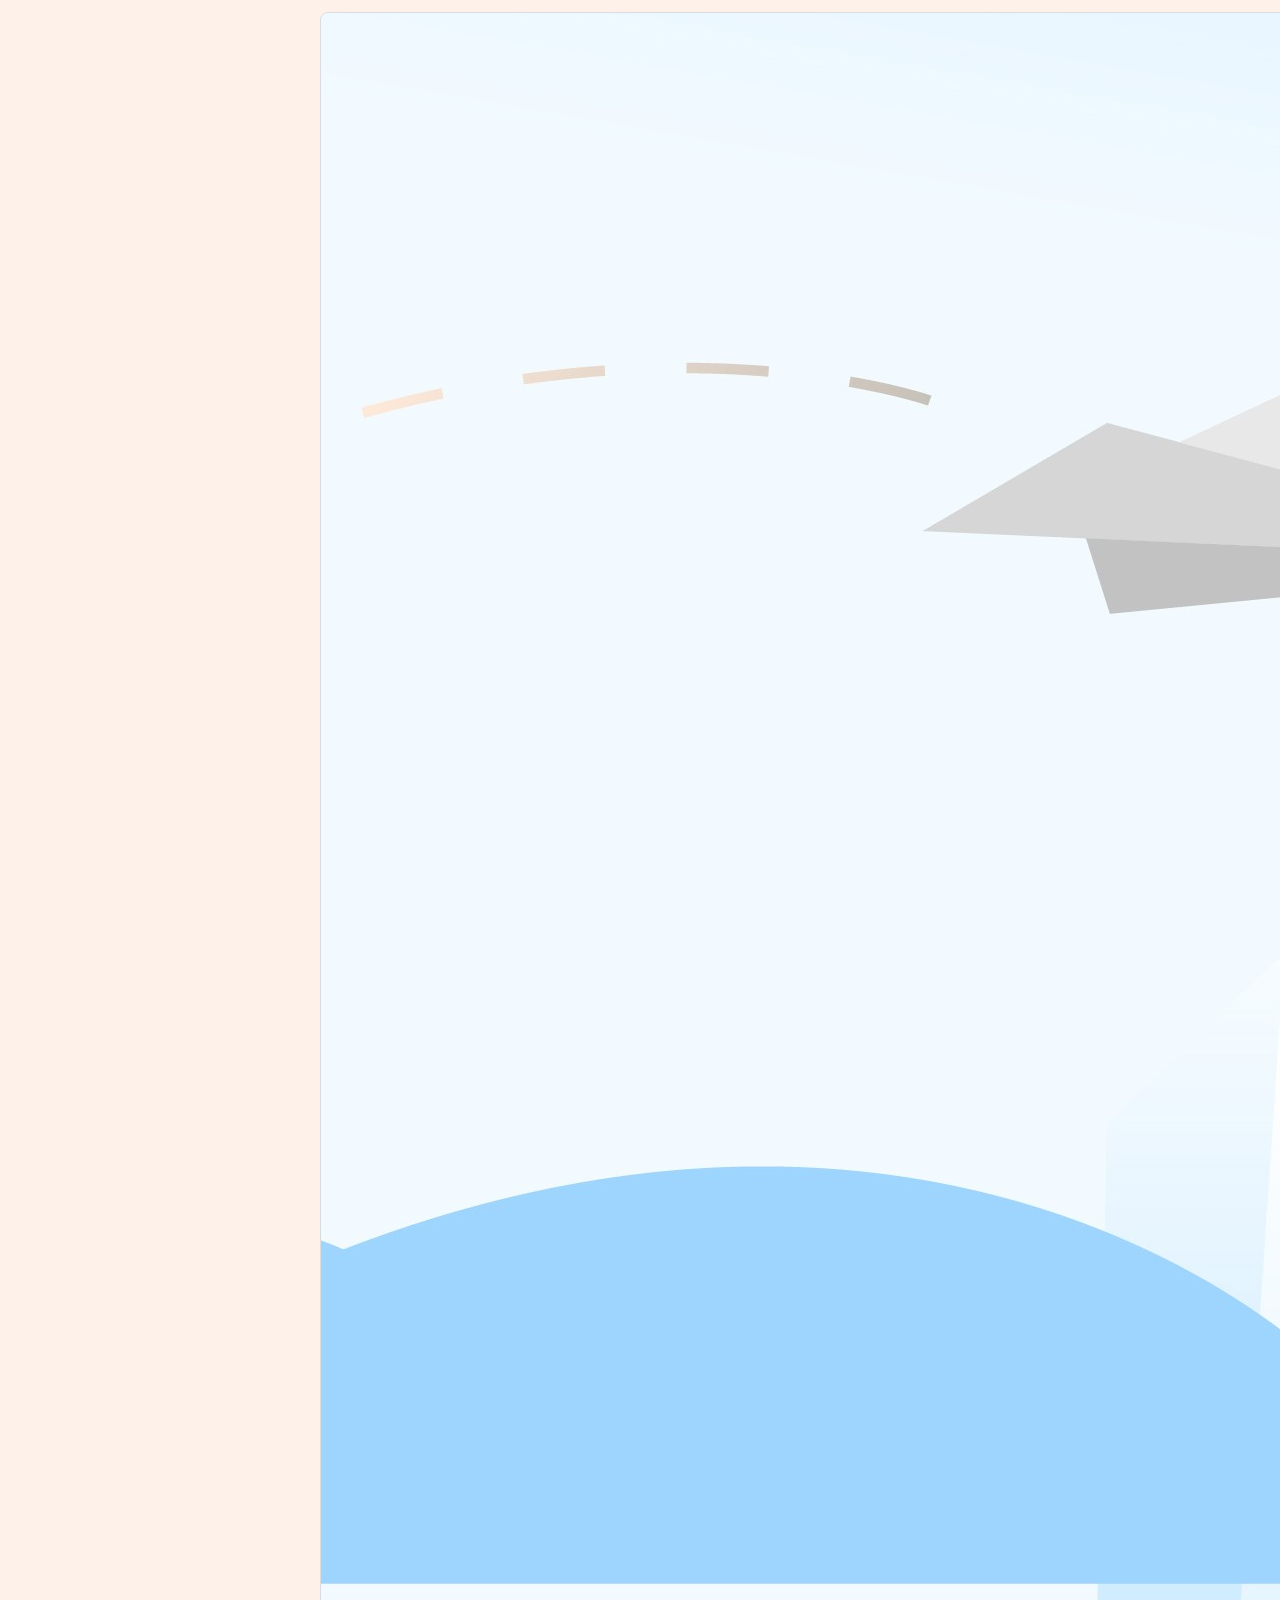
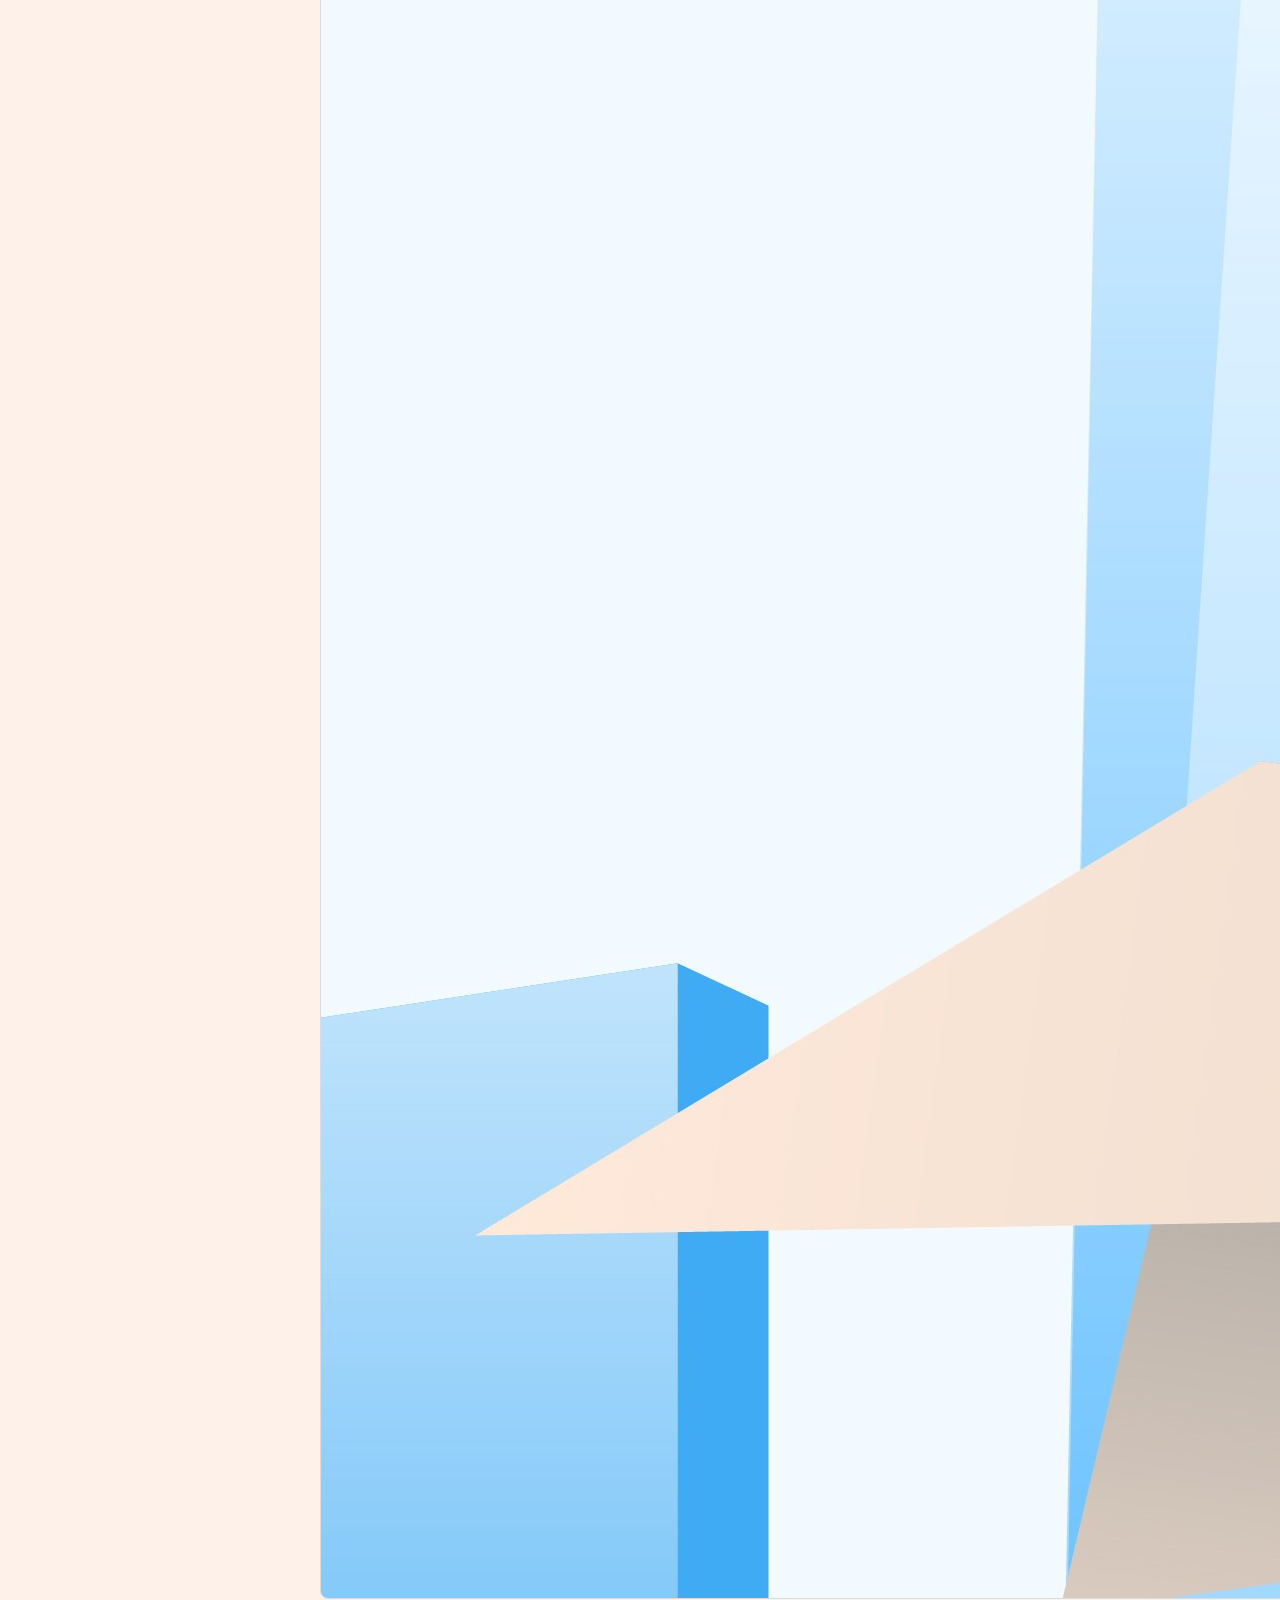
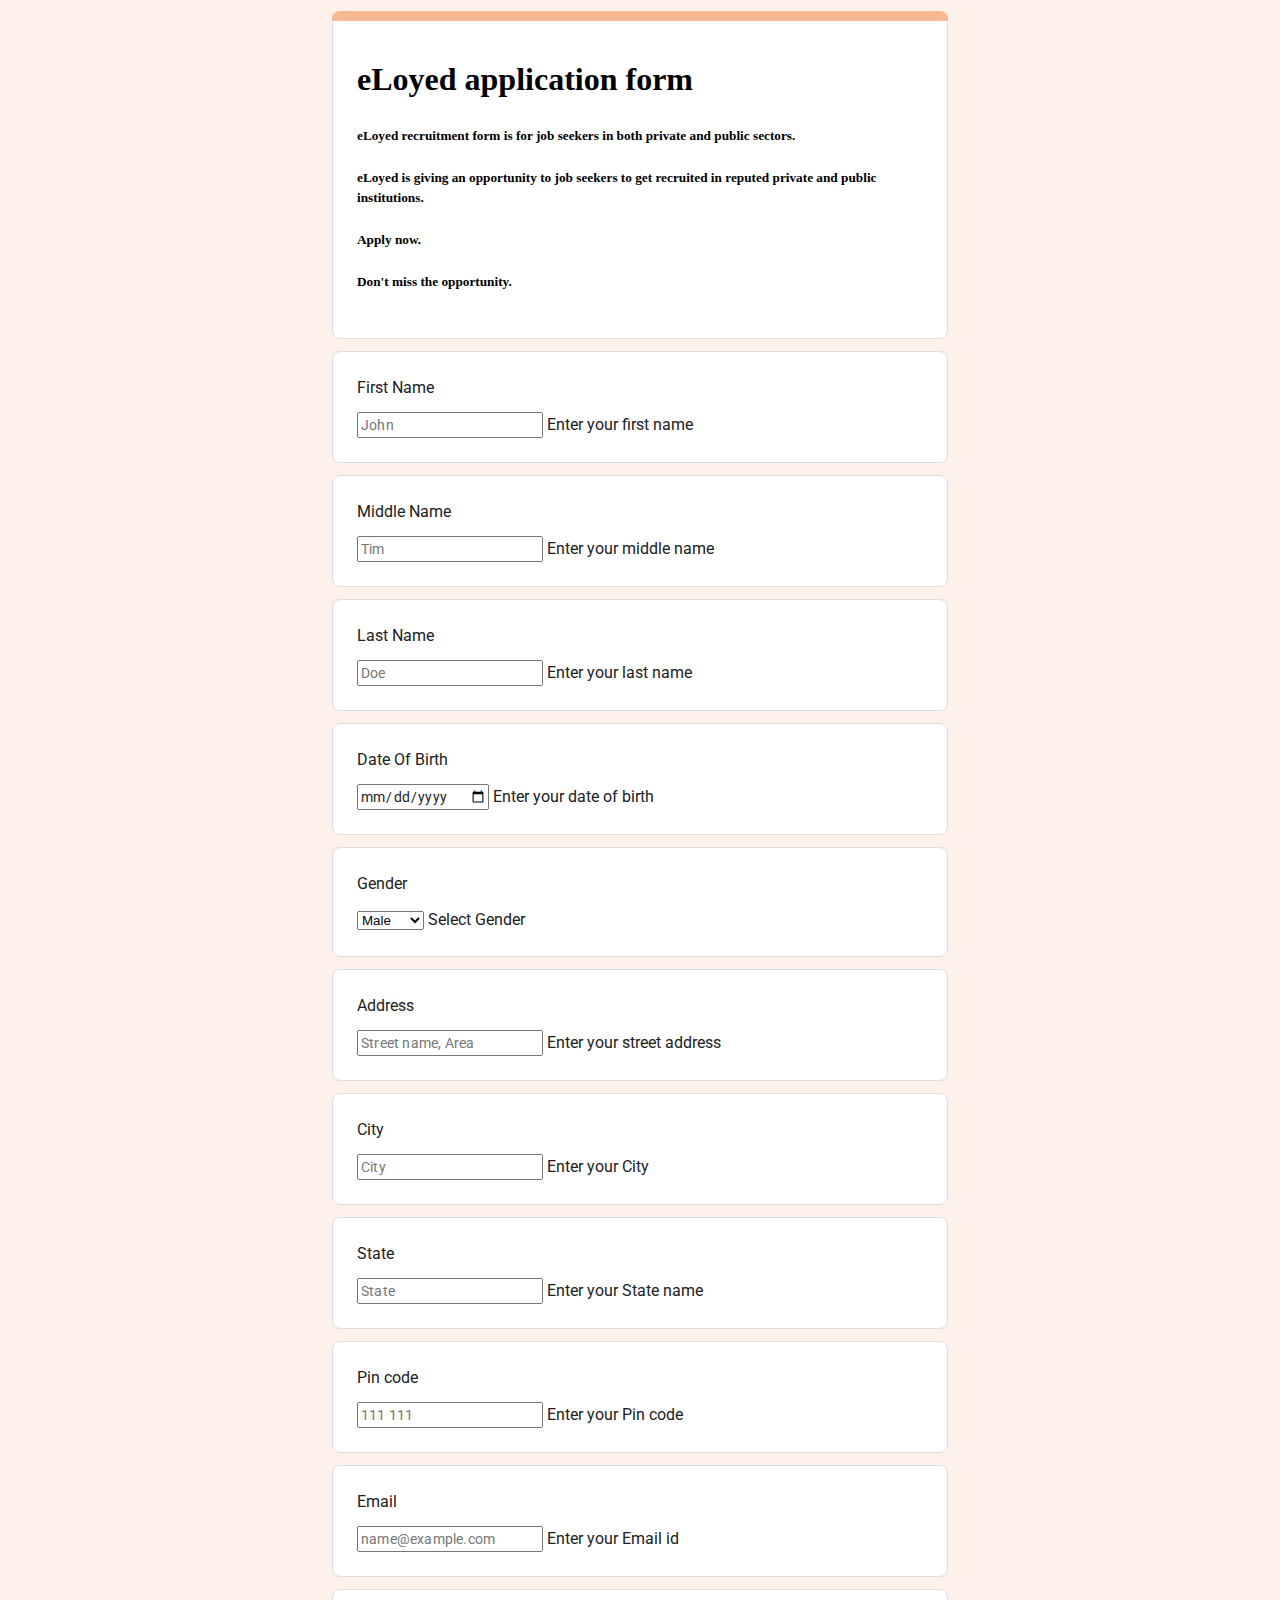
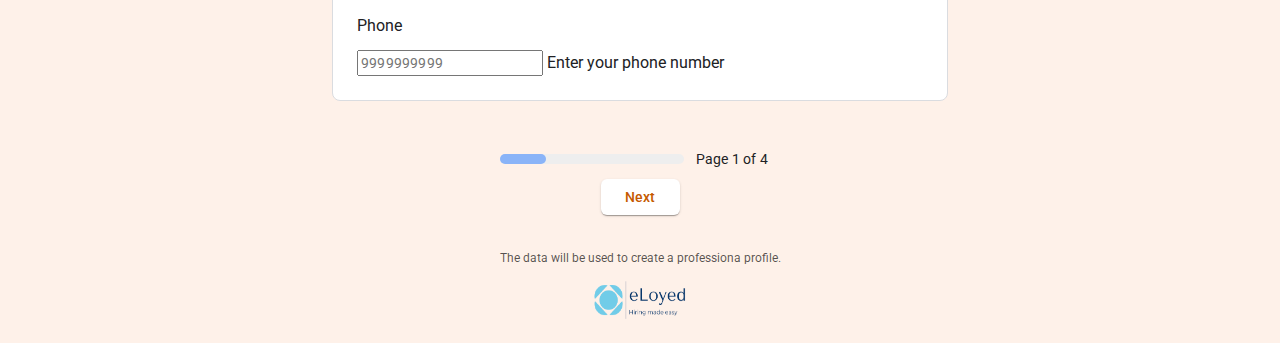
<file: index.html>
<html>

    <head>

        <meta name="viewport" content="width=device-width, initial-scale=1">

        <title>eLoyed- Recruitment form</title>

        
        <!--Bootstrap-->
        <link href="https://cdn.jsdelivr.net/npm/bootstrap@5.2.2/dist/css/bootstrap.min.css" rel="stylesheet" integrity="sha384-Zenh87qX5JnK2Jl0vWa8Ck2rdkQ2Bzep5IDxbcnCeuOxjzrPF/et3URy9Bv1WTRi" crossorigin="anonymous">
        
        <!--google fonts-->
        <link rel="preconnect" href="https://fonts.googleapis.com">
        <link rel="preconnect" href="https://fonts.gstatic.com" crossorigin>
        <link href="https://fonts.googleapis.com/css2?family=Roboto:ital,wght@0,100;0,300;0,400;0,500;0,700;0,900;1,100;1,300;1,400;1,500;1,700;1,900&display=swap" rel="stylesheet">
        
        <!--stylesheet-->
        <link rel="stylesheet" href="css/stylesheet.css">
        
    </head>

    <body>

        <section>

            <div class="cover-container d-flex w-100% h-45% p-3 mx-auto flex-column" class="mb-auto">

                <img class="h_image" src="images/2344crop.jpg" alt="eLoyed.img">

            </div>

            <div class="p_details">
                                
                <div class="descript">
                    
                    <div class="divbar"></div>
                    
                    <H1>eLoyed application form</H1>

                    <h5>eLoyed recruitment form is for job seekers in both private and public sectors.</h5>
                    <h5>eLoyed is giving an opportunity to job seekers to get recruited in reputed private and public institutions.</h5>
                    <h5>Apply now.</h5>
                    <h5>Don't miss the opportunity.</h5>

                </div>

                <div class="q_container">

                    <label for="f_name">First Name</label>
                    <div class="form-floating">

                        <input type="text" class="form-control" id="f_name" placeholder="John">
                        <label for="f_name">Enter your first name</label>
                        

                    </div>

                </div>

                <div class="q_container">

                    <label for="m_name">Middle Name</label>
                    <div class="form-floating">

                        <input type="text" class="form-control" id="m_name" placeholder="Tim">
                        <label for="f_name">Enter your middle name</label>
                        

                    </div>

                </div>

                <div class="q_container">

                    <label for="l_name">Last Name</label>
                    <div class="form-floating">

                        <input type="text" class="form-control" id="l_name" placeholder="Doe">
                        <label for="f_name">Enter your last name</label>
                        

                    </div>

                </div>

                <div class="q_container">

                    <label for="f_name">Date Of Birth</label>
                    <div class="form-floating">

                        <input type="date" class="form-control" id="dob" placeholder="dd/mm/yyyy">
                        <label for="dob">Enter your date of birth</label>
                        

                    </div>

                </div>


                <div class="q_container">

                    <label for="gender">Gender</label>
                    <div class="form-floating">

                        <select class="form-select" id="gender">

                            <option value="">Male</option>
                            <option value="">Female</option>
                            <option value="">Other</option>

                        </select>

                        <label for="gender">Select Gender</label>

                    </div>

                </div>

                <div class="q_container">

                    <label for="add">Address</label>
                    <div class="form-floating">

                        <input type="text" class="form-control" id="add" placeholder="Street name, Area">
                        <label for="f_name">Enter your street address</label>
                        

                    </div>

                </div>

                <div class="q_container">

                    <label for="city">City</label>
                    <div class="form-floating">

                        <input type="text" class="form-control" id="City" placeholder="City">
                        <label for="city">Enter your City</label>
                        

                    </div>

                </div>

                <div class="q_container">

                    <label for="State">State</label>
                    <div class="form-floating">

                        <input type="text" class="form-control" id="State" placeholder="State">
                        <label for="State">Enter your State name</label>
                        

                    </div>

                </div>

                <div class="q_container">

                    <label for="p_code">Pin code</label>
                    <div class="form-floating">

                        <input type="text" class="form-control" id="p_code" placeholder="111 111">
                        <label for="p_code">Enter your Pin code</label>
                        

                    </div>

                </div>

                <div class="q_container">

                    <label for="e_mail">Email</label>
                    <div class="form-floating">

                        <input type="email" class="form-control" id="e_mail" placeholder="name@example.com">
                        <label for="f_name">Enter your Email id</label>
                        

                    </div>

                </div>

                <div class="q_container">

                    <label for="phone">Phone</label>
                    <div class="form-floating">

                        <input type="tel" class="form-control" id="phone" placeholder="9999999999">
                        <label for="f_name">Enter your phone number</label>
                        

                    </div>

                </div>

            </div>

            <br>

            <div class="navigation">

                <div class="container">

                    <div class="nxt_btn">

                        <a href="section2.html">
                        
                            <button class="btn btn-soid btn-light nxt"> Next</button>

                        </a>

                    </div>

                    <div class="pbar_c">
    
                        <div class="pbar">
    
                            <div class="progress"></div>
    
                        </div>
    
                        <div class="page" aria-hidden="true">Page 1 of 4</div>
    
                    </div>
                    
                </div>

            </div>

        </section>

        <footer>

            <div class="footer">

                <div class="disclaimer">The data will be used to create a professiona profile.</div>

                <img class="logo" src="images/eLoyed-tp-shrink.png" alt="eLoyed logo">

            </div>

        </footer>

        
        <!--Bootstrap-->
        <script src="https://cdn.jsdelivr.net/npm/bootstrap@5.2.2/dist/js/bootstrap.bundle.min.js" integrity="sha384-OERcA2EqjJCMA+/3y+gxIOqMEjwtxJY7qPCqsdltbNJuaOe923+mo//f6V8Qbsw3" crossorigin="anonymous"></script>

    </body>


</html>
</file>
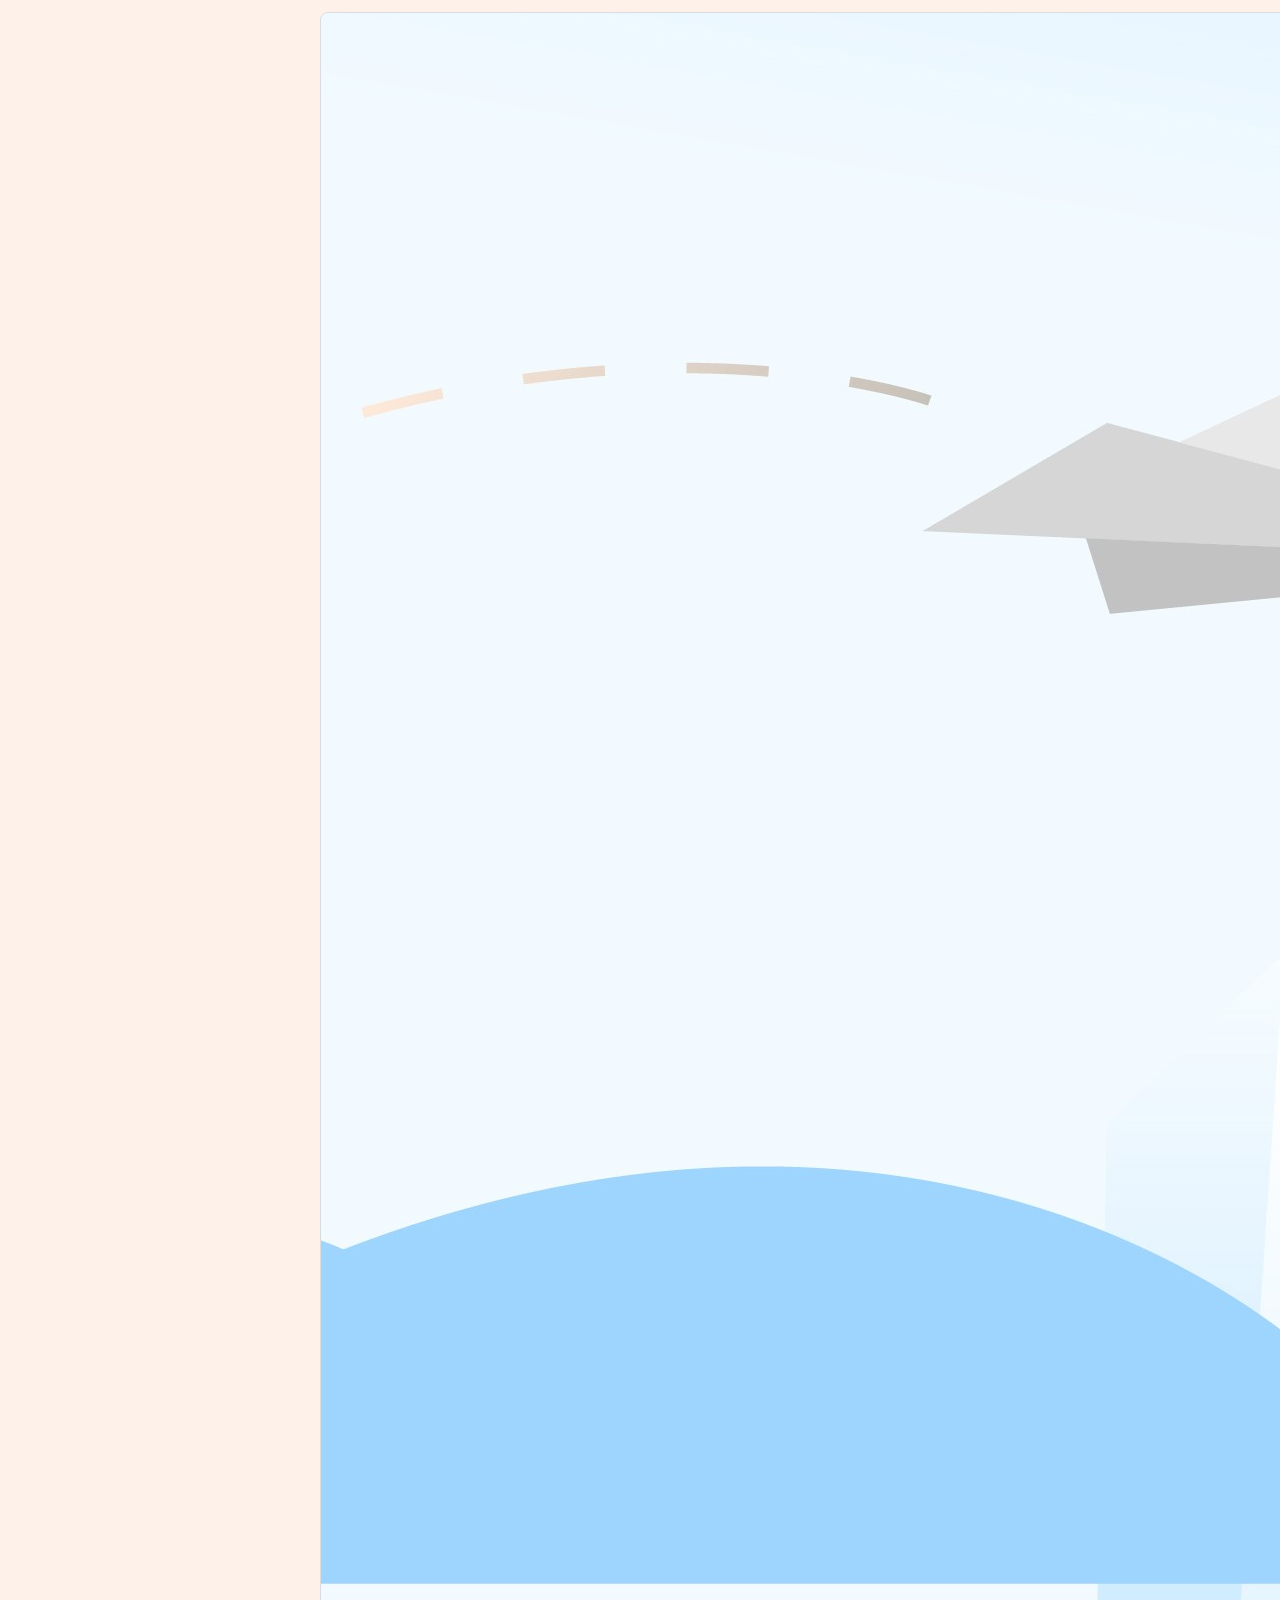
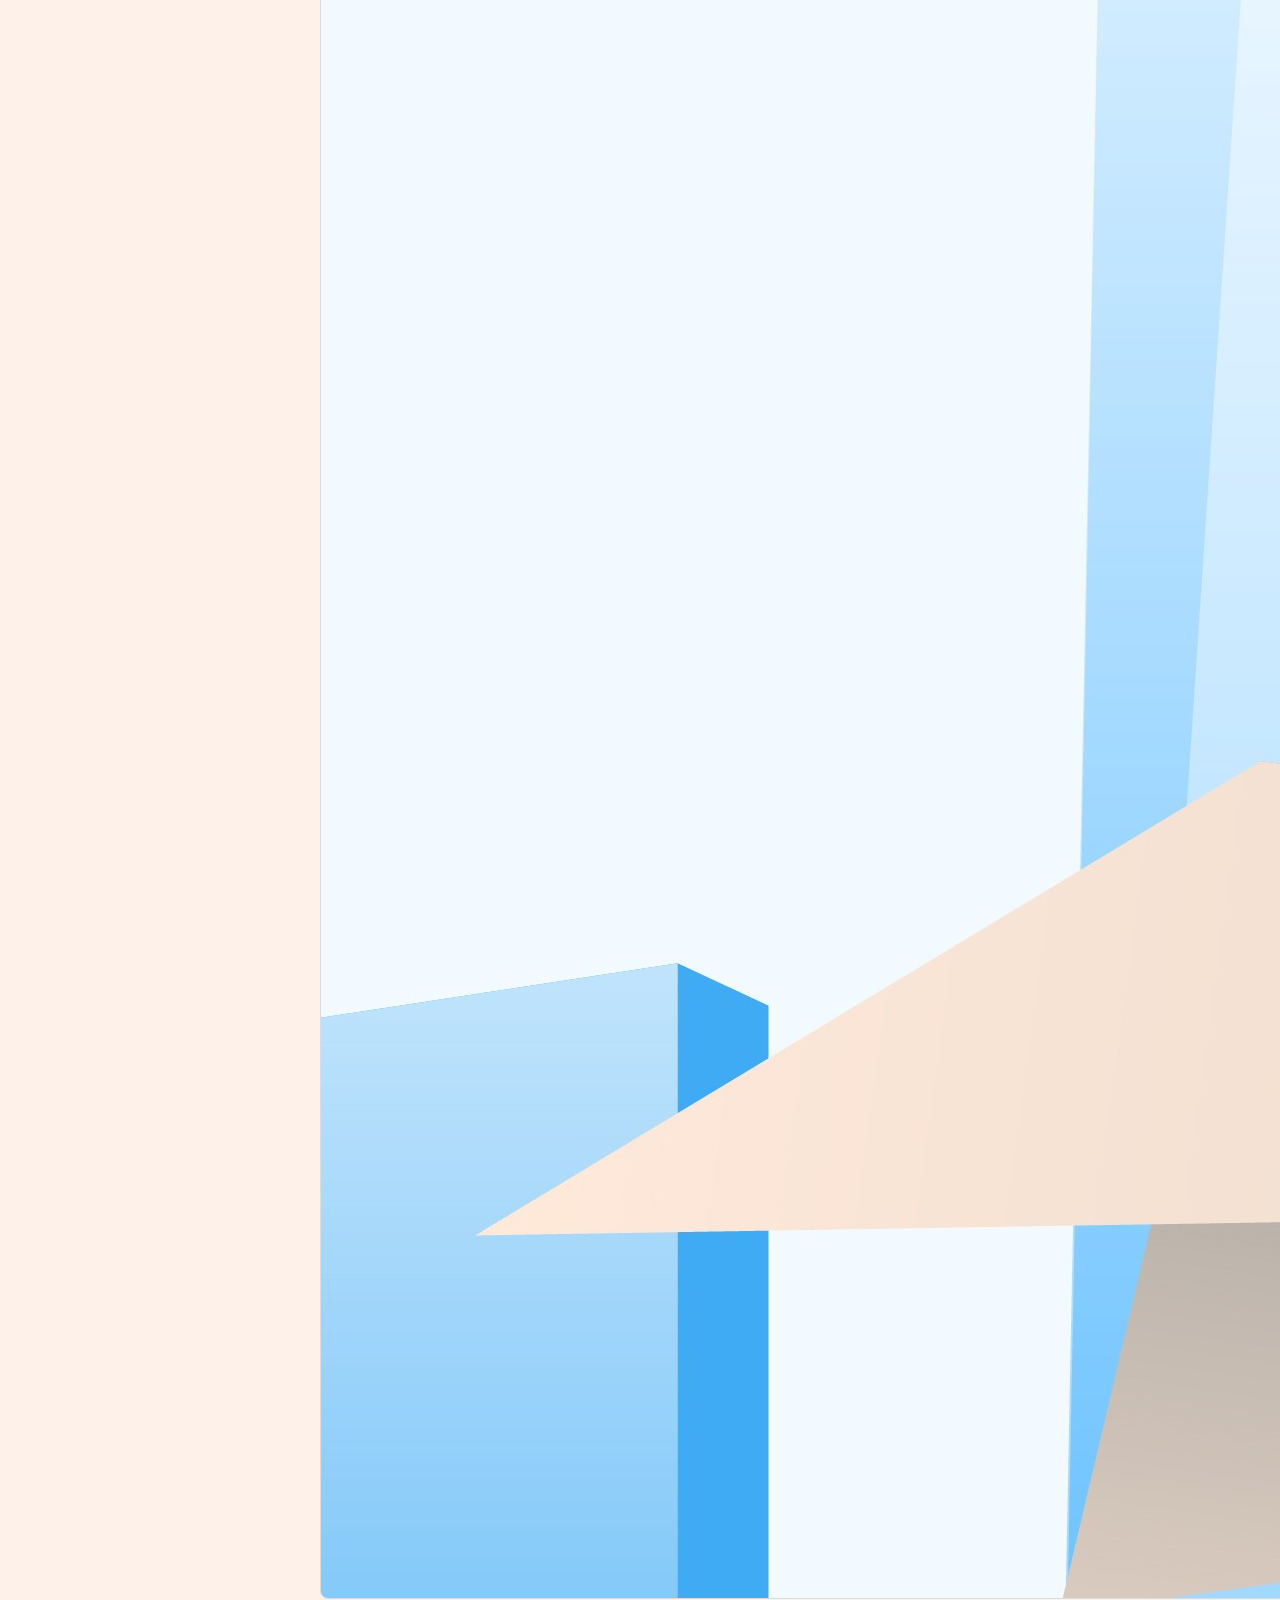
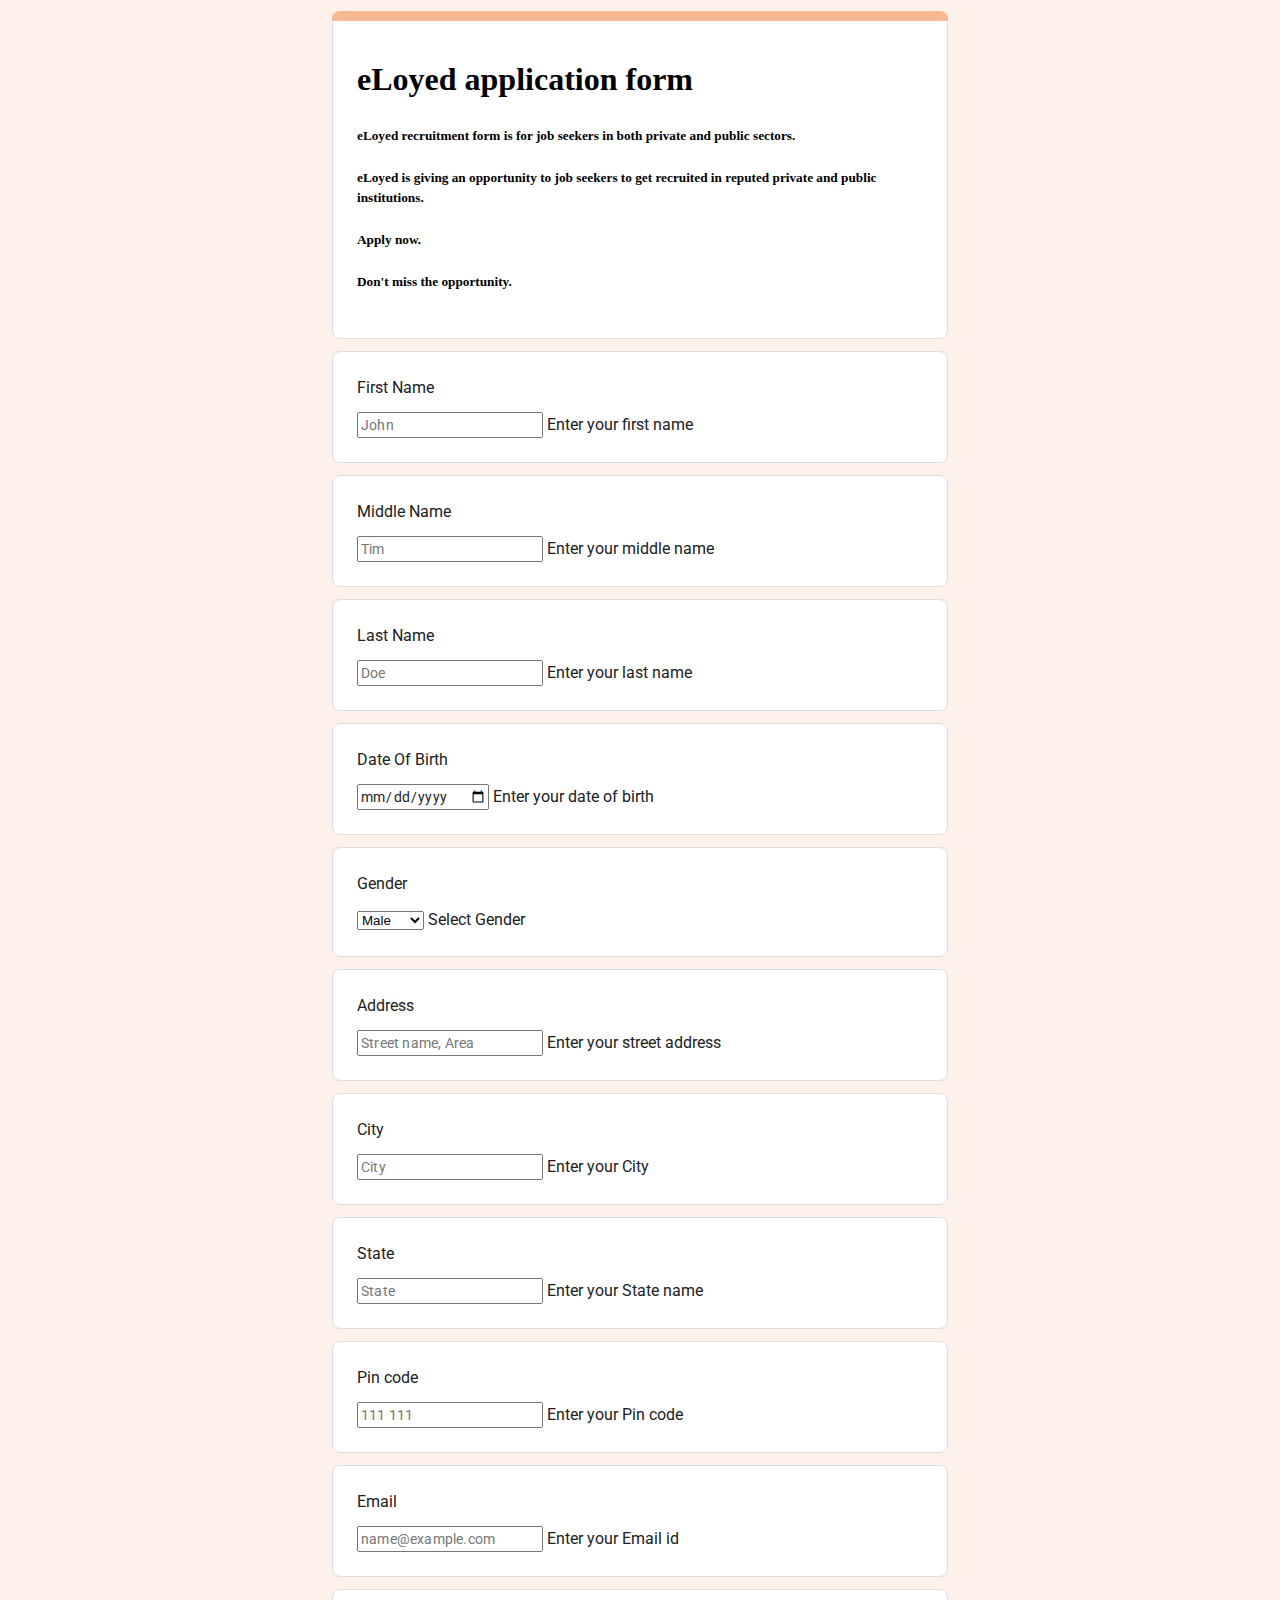
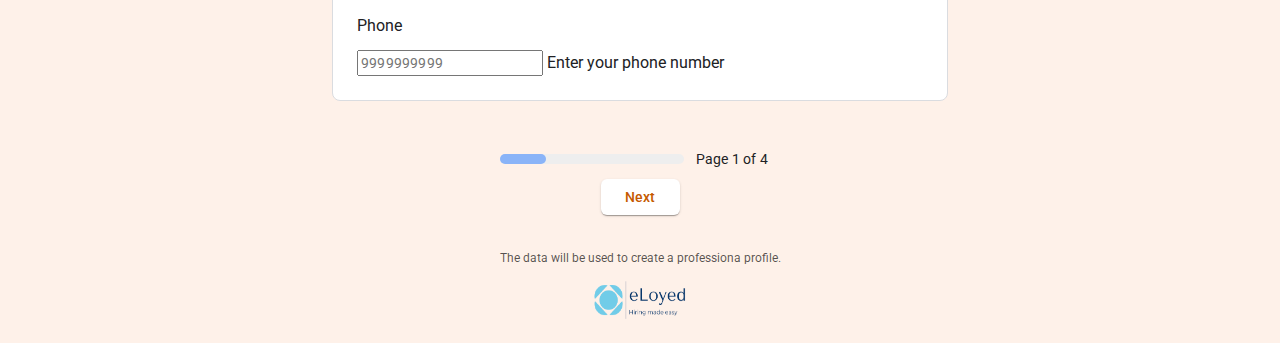
<file: form.html>
<html>

    <head>

        <meta name="viewport" content="width=device-width, initial-scale=1">

        <title>eLoyed- Recruitment form</title>

        
        <!--Bootstrap-->
        <link href="https://cdn.jsdelivr.net/npm/bootstrap@5.2.2/dist/css/bootstrap.min.css" rel="stylesheet" integrity="sha384-Zenh87qX5JnK2Jl0vWa8Ck2rdkQ2Bzep5IDxbcnCeuOxjzrPF/et3URy9Bv1WTRi" crossorigin="anonymous">
        
        <!--google fonts-->
        <link rel="preconnect" href="https://fonts.googleapis.com">
        <link rel="preconnect" href="https://fonts.gstatic.com" crossorigin>
        <link href="https://fonts.googleapis.com/css2?family=Roboto:ital,wght@0,100;0,300;0,400;0,500;0,700;0,900;1,100;1,300;1,400;1,500;1,700;1,900&display=swap" rel="stylesheet">
        
        <!--stylesheet-->
        <link rel="stylesheet" href="css/stylesheet.css">
        
    </head>

    <body>

        <section>

            <div class="cover-container d-flex w-100% h-45% p-3 mx-auto flex-column" class="mb-auto">

                <img class="h_image" src="images/2344crop.jpg" alt="eLoyed.img">

            </div>

            <div class="p_details">
                                
                <div class="descript">
                    
                    <div class="divbar"></div>
                    
                    <H1>eLoyed application form</H1>

                    <h5>eLoyed recruitment form is for job seekers in both private and public sectors.</h5>
                    <h5>eLoyed is giving an opportunity to job seekers to get recruited in reputed private and public institutions.</h5>
                    <h5>Apply now.</h5>
                    <h5>Don't miss the opportunity.</h5>

                </div>

                <div class="q_container">

                    <label for="f_name">First Name</label>
                    <div class="form-floating">

                        <input type="text" class="form-control" id="f_name" placeholder="John">
                        <label for="f_name">Enter your first name</label>
                        

                    </div>

                </div>

                <div class="q_container">

                    <label for="m_name">Middle Name</label>
                    <div class="form-floating">

                        <input type="text" class="form-control" id="m_name" placeholder="Tim">
                        <label for="f_name">Enter your middle name</label>
                        

                    </div>

                </div>

                <div class="q_container">

                    <label for="l_name">Last Name</label>
                    <div class="form-floating">

                        <input type="text" class="form-control" id="l_name" placeholder="Doe">
                        <label for="f_name">Enter your last name</label>
                        

                    </div>

                </div>

                <div class="q_container">

                    <label for="f_name">Date Of Birth</label>
                    <div class="form-floating">

                        <input type="date" class="form-control" id="dob" placeholder="dd/mm/yyyy">
                        <label for="dob">Enter your date of birth</label>
                        

                    </div>

                </div>


                <div class="q_container">

                    <label for="gender">Gender</label>
                    <div class="form-floating">

                        <select class="form-select" id="gender">

                            <option value="">Male</option>
                            <option value="">Female</option>
                            <option value="">Other</option>

                        </select>

                        <label for="gender">Select Gender</label>

                    </div>

                </div>

                <div class="q_container">

                    <label for="add">Address</label>
                    <div class="form-floating">

                        <input type="text" class="form-control" id="add" placeholder="Street name, Area">
                        <label for="f_name">Enter your street address</label>
                        

                    </div>

                </div>

                <div class="q_container">

                    <label for="city">City</label>
                    <div class="form-floating">

                        <input type="text" class="form-control" id="City" placeholder="City">
                        <label for="city">Enter your City</label>
                        

                    </div>

                </div>

                <div class="q_container">

                    <label for="State">State</label>
                    <div class="form-floating">

                        <input type="text" class="form-control" id="State" placeholder="State">
                        <label for="State">Enter your State name</label>
                        

                    </div>

                </div>

                <div class="q_container">

                    <label for="p_code">Pin code</label>
                    <div class="form-floating">

                        <input type="text" class="form-control" id="p_code" placeholder="111 111">
                        <label for="p_code">Enter your Pin code</label>
                        

                    </div>

                </div>

                <div class="q_container">

                    <label for="e_mail">Email</label>
                    <div class="form-floating">

                        <input type="email" class="form-control" id="e_mail" placeholder="name@example.com">
                        <label for="f_name">Enter your Email id</label>
                        

                    </div>

                </div>

                <div class="q_container">

                    <label for="phone">Phone</label>
                    <div class="form-floating">

                        <input type="tel" class="form-control" id="phone" placeholder="9999999999">
                        <label for="f_name">Enter your phone number</label>
                        

                    </div>

                </div>

            </div>

            <br>

            <div class="navigation">

                <div class="container">

                    <div class="nxt_btn">

                        <a href="section2.html">
                        
                            <button class="btn btn-soid btn-light nxt"> Next</button>

                        </a>

                    </div>

                    <div class="pbar_c">
    
                        <div class="pbar">
    
                            <div class="progress"></div>
    
                        </div>
    
                        <div class="page" aria-hidden="true">Page 1 of 4</div>
    
                    </div>
                    
                </div>

            </div>

        </section>

        <footer>

            <div class="footer">

                <div class="disclaimer">The data will be used to create a professiona profile.</div>

                <img class="logo" src="images/eLoyed-tp-shrink.png" alt="eLoyed logo">

            </div>

        </footer>

        
        <!--Bootstrap-->
        <script src="https://cdn.jsdelivr.net/npm/bootstrap@5.2.2/dist/js/bootstrap.bundle.min.js" integrity="sha384-OERcA2EqjJCMA+/3y+gxIOqMEjwtxJY7qPCqsdltbNJuaOe923+mo//f6V8Qbsw3" crossorigin="anonymous"></script>

    </body>


</html>
</file>
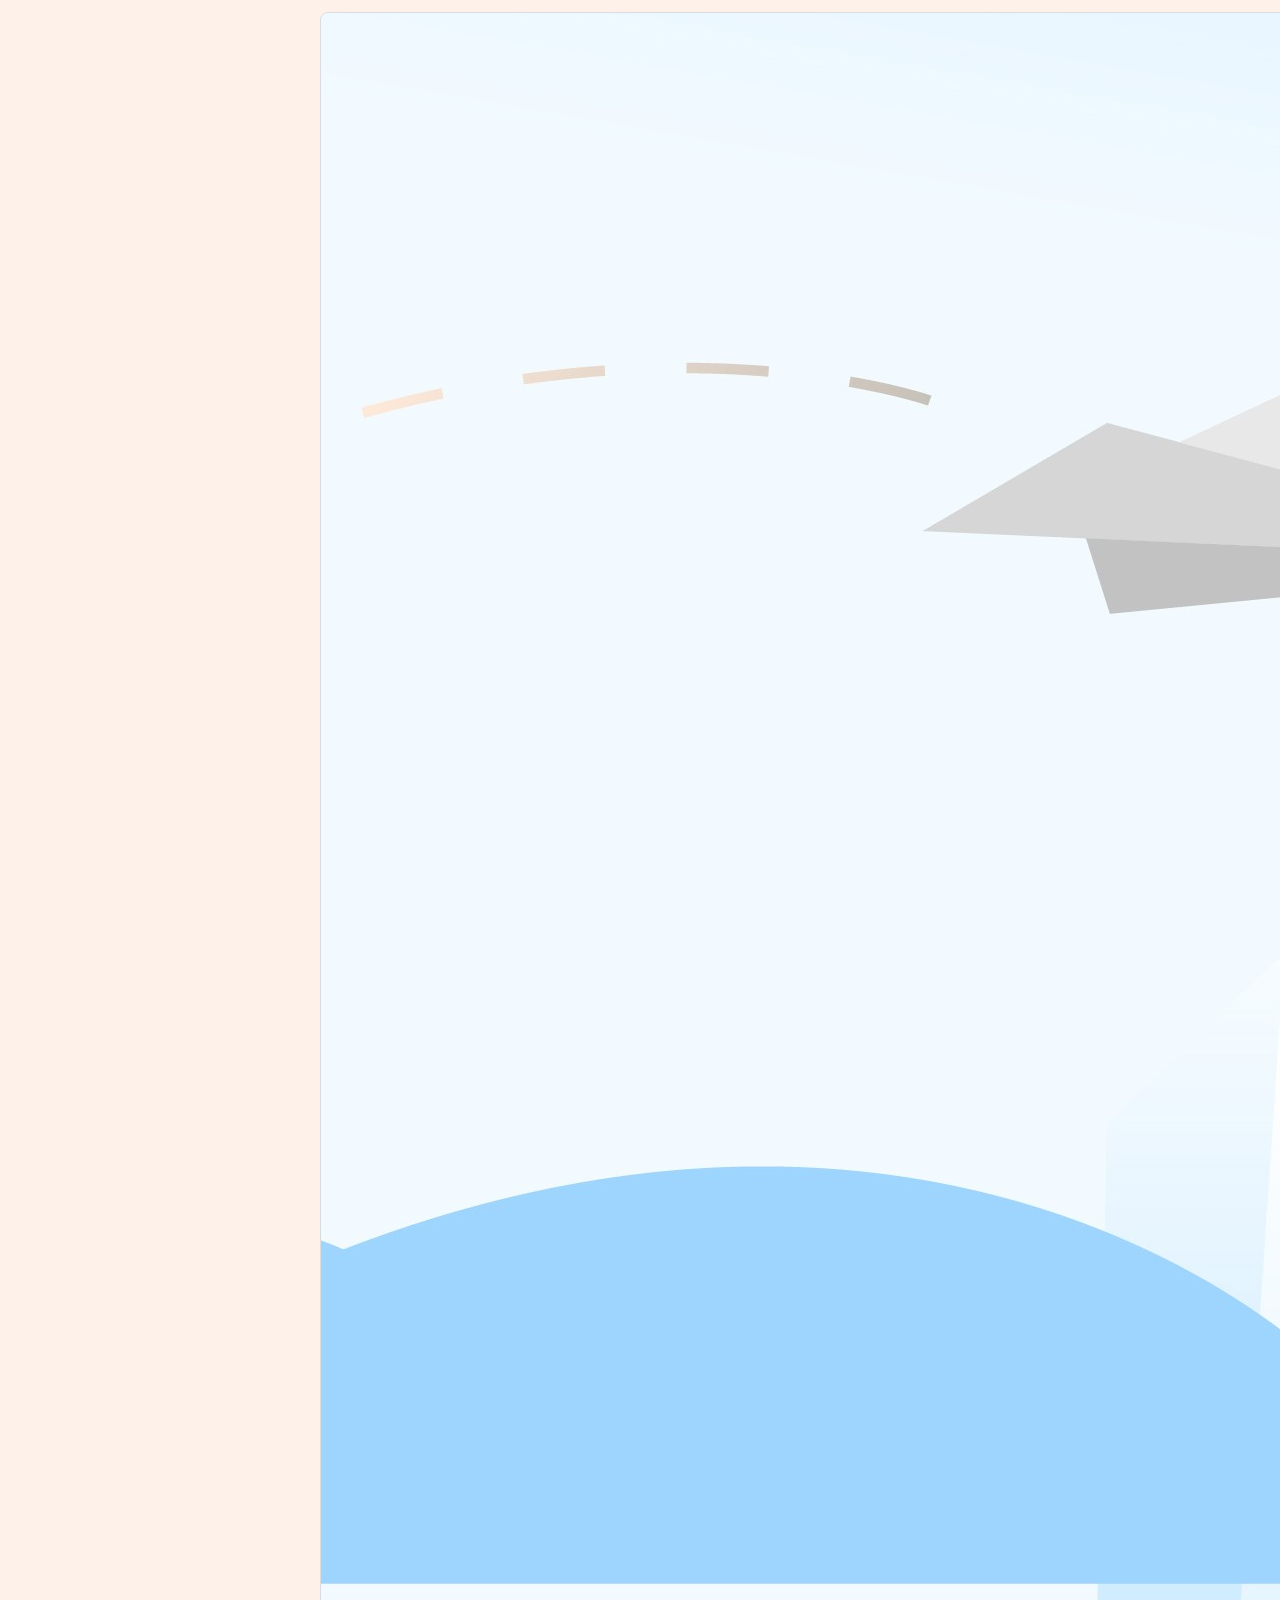
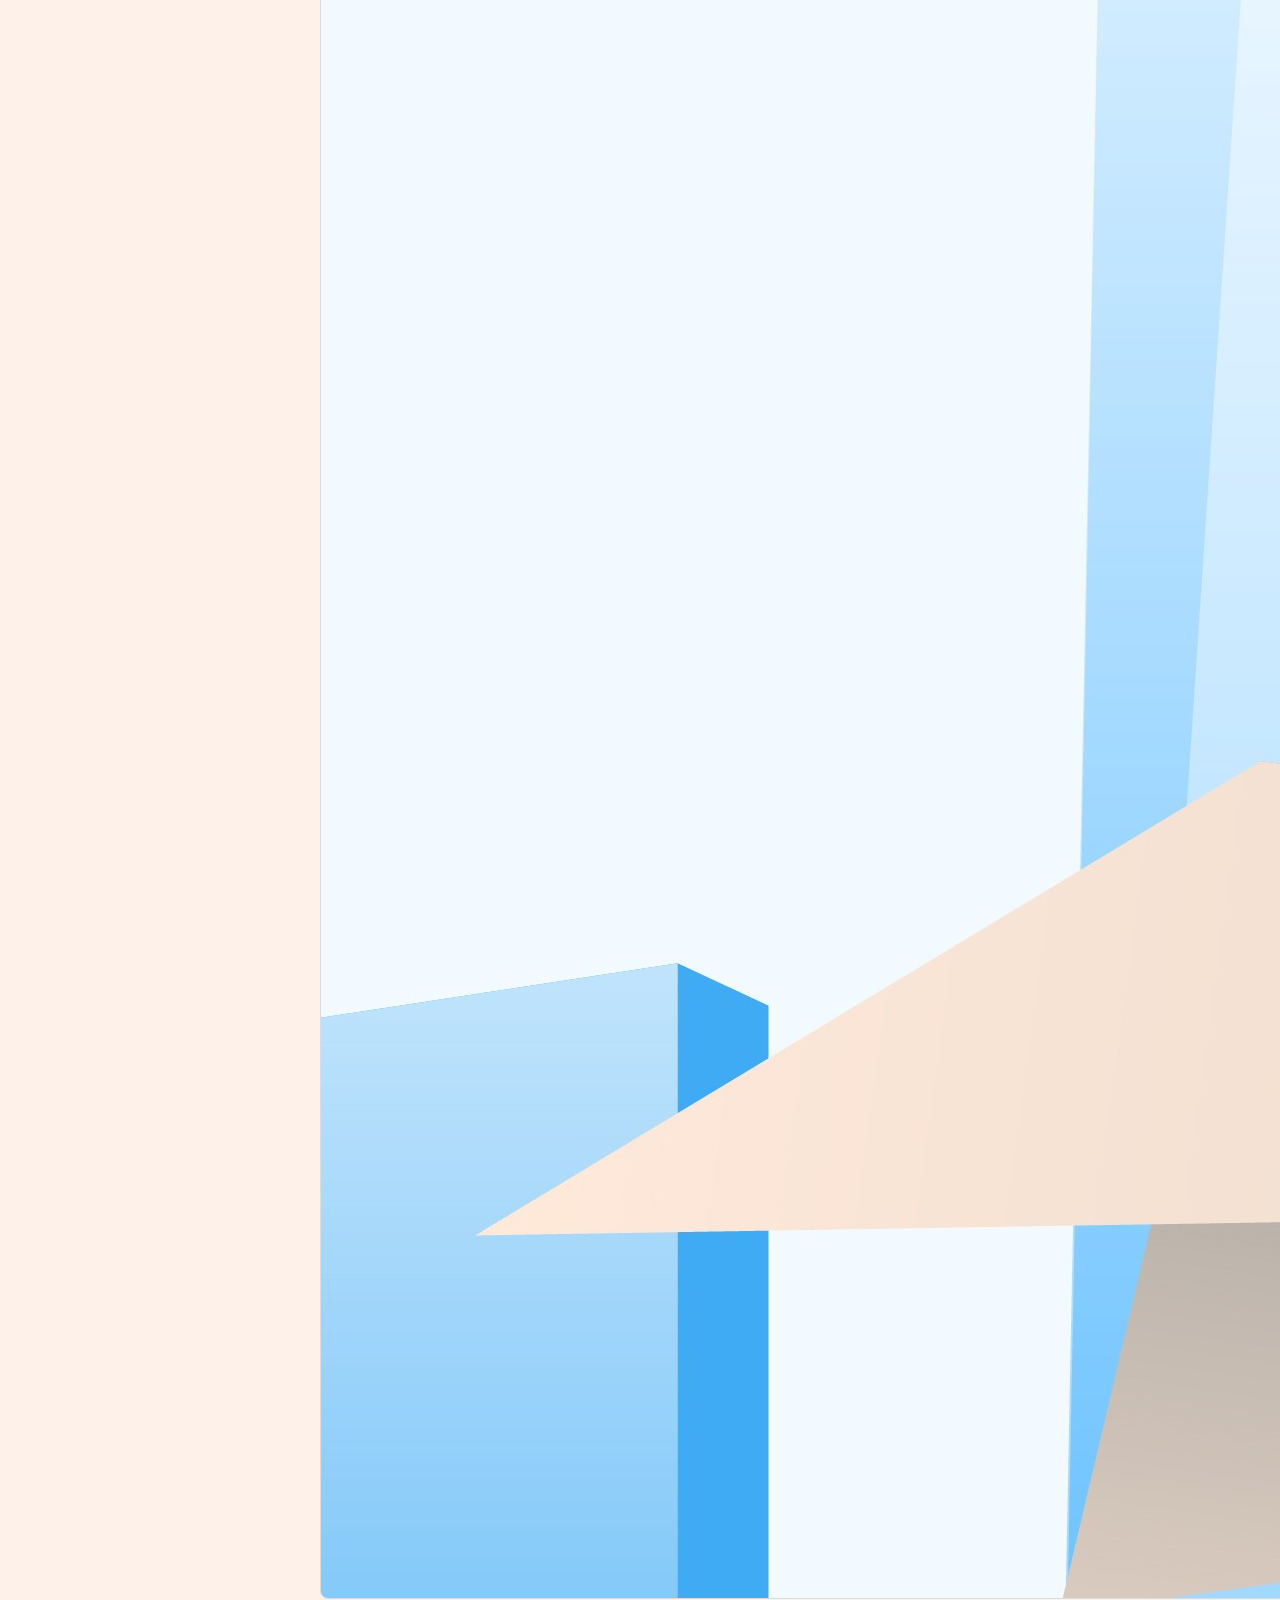
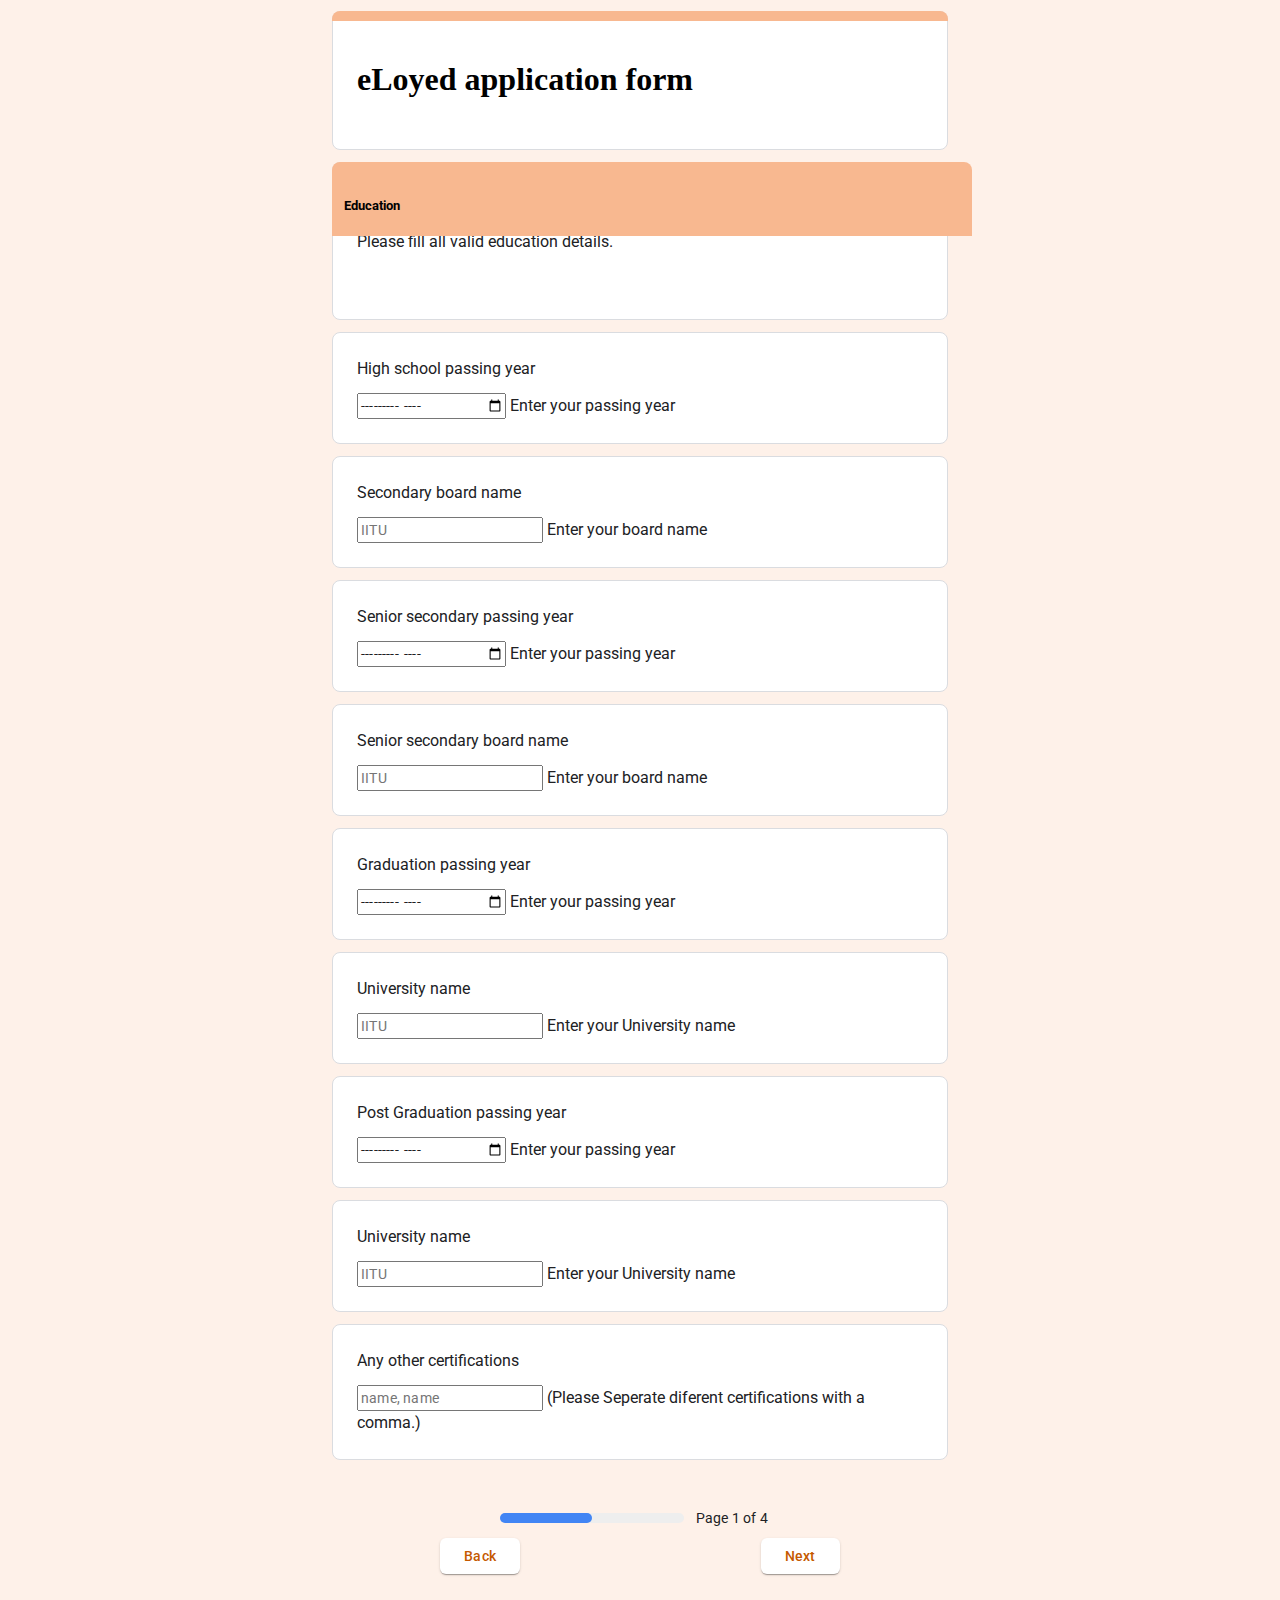
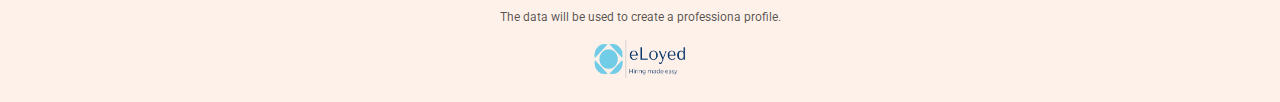
<file: section2.html>
<html>

    <head>

        <meta name="viewport" content="width=device-width, initial-scale=1">

        <title>eLoyed- Recruitment form</title>

        
        <!--Bootstrap-->
        <link href="https://cdn.jsdelivr.net/npm/bootstrap@5.2.2/dist/css/bootstrap.min.css" rel="stylesheet" integrity="sha384-Zenh87qX5JnK2Jl0vWa8Ck2rdkQ2Bzep5IDxbcnCeuOxjzrPF/et3URy9Bv1WTRi" crossorigin="anonymous">
        
        <!--google fonts-->
        <link rel="preconnect" href="https://fonts.googleapis.com">
        <link rel="preconnect" href="https://fonts.gstatic.com" crossorigin>
        <link href="https://fonts.googleapis.com/css2?family=Roboto:ital,wght@0,100;0,300;0,400;0,500;0,700;0,900;1,100;1,300;1,400;1,500;1,700;1,900&display=swap" rel="stylesheet">
        
        <!--stylesheet-->
        <link rel="stylesheet" href="css/stylesheet.css">
        
    </head>

    <body>

        <section>

            <div class="cover-container d-flex w-100% h-45% p-3 mx-auto flex-column" class="mb-auto">

                <img class="h_image" src="images/2344crop.jpg" alt="eLoyed.img">

            </div>

            <div class="p_details">
                                
                <div class="descript">
                    
                    <div class="divbar"></div>
                    
                    <H1>eLoyed application form</H1>

                </div>

                <div class="descript">
                    
                    <div class="divbar" style="height: 50px; padding: 12px;font-family: roboto;"><h5>Education</h5></div>
                    
                    <div class="divbar_ex">Please fill all valid education details.</div>

                </div>

                <div class="q_container">

                    <label for="hspy">High school passing year</label>
                    <div class="form-floating">

                        <input type="month" class="form-control" id="hspy" placeholder="1999">
                        <label for="hspy">Enter your passing year</label>
                        

                    </div>

                </div>

                <div class="q_container">

                    <label for="hs_name">Secondary board name</label>
                    <div class="form-floating">

                        <input type="text" class="form-control" id="hs_name" placeholder="IITU">
                        <label for="hs_name">Enter your board name</label>
                        

                    </div>

                </div>

                <div class="q_container">

                    <label for="sspy">Senior secondary passing year</label>
                    <div class="form-floating">

                        <input type="month" class="form-control" id="sspy" placeholder="1999">
                        <label for="sspy">Enter your passing year</label>
                        

                    </div>

                </div>

                <div class="q_container">

                    <label for="ss_name">Senior secondary board name</label>
                    <div class="form-floating">

                        <input type="text" class="form-control" id="ss_name" placeholder="IITU">
                        <label for="ss_name">Enter your board name</label>
                        

                    </div>

                </div>


                <div class="q_container">

                    <label for="gpy">Graduation passing year</label>
                    <div class="form-floating">

                        <input type="month" class="form-control" id="gpy" placeholder="1999">
                        <label for="gpy">Enter your passing year</label>

                    </div>

                </div>

                <div class="q_container">

                    <label for="u_name">University name</label>
                    <div class="form-floating">

                        <input type="text" class="form-control" id="u_name" placeholder="IITU">
                        <label for="u_name">Enter your University name</label>
                        

                    </div>

                </div>

                <div class="q_container">

                    <label for="pgpy">Post Graduation passing year</label>
                    <div class="form-floating">

                        <input type="month" class="form-control" id="pgpy" placeholder="1999">
                        <label for="pgpy">Enter your passing year</label>
                        

                    </div>

                </div>

                <div class="q_container">

                    <label for="pgu_name">University name</label>
                    <div class="form-floating">

                        <input type="text" class="form-control" id="pgu_name" placeholder="IITU">
                        <label for="pgu_name">Enter your University name</label>
                        

                    </div>

                </div>

                <div class="q_container">

                    <label for="certif">Any other certifications</label>
                    <div class="form-floating">

                        <input type="text" class="form-control" id="certif" placeholder="name, name">
                        <label for="certif">(Please Seperate diferent certifications with a comma.)</label>
                        

                    </div>

                </div>

            </div>

            <br>

            <div class="navigation">

                <div class="container">

                    <div class="nxt_btn">

                        <a href="index.html"><button class="btn btn-soid btn-light nxt">Back</button></a>

                    </div>

                    <div class="nxt_btn">

                        <a href="section3.html"><button class="btn btn-soid btn-light nxt">Next</button></a>

                    </div>

                    <div class="pbar_c">
    
                        <div class="pbar">
    
                            <div class="progress" style="background: #4285f4; width: 50%;"></div>
    
                        </div>
    
                        <div class="page" aria-hidden="true">Page 1 of 4</div>
    
                    </div>
                    
                </div>

            </div>

        </section>

        <footer>

            <div class="footer">

                <div class="disclaimer">The data will be used to create a professiona profile.</div>

                <img class="logo" src="images/eLoyed-tp-shrink.png" alt="eLoyed logo">

            </div>

        </footer>

        
        <!--Bootstrap-->
        <script src="https://cdn.jsdelivr.net/npm/bootstrap@5.2.2/dist/js/bootstrap.bundle.min.js" integrity="sha384-OERcA2EqjJCMA+/3y+gxIOqMEjwtxJY7qPCqsdltbNJuaOe923+mo//f6V8Qbsw3" crossorigin="anonymous"></script>

    </body>


</html>
</file>
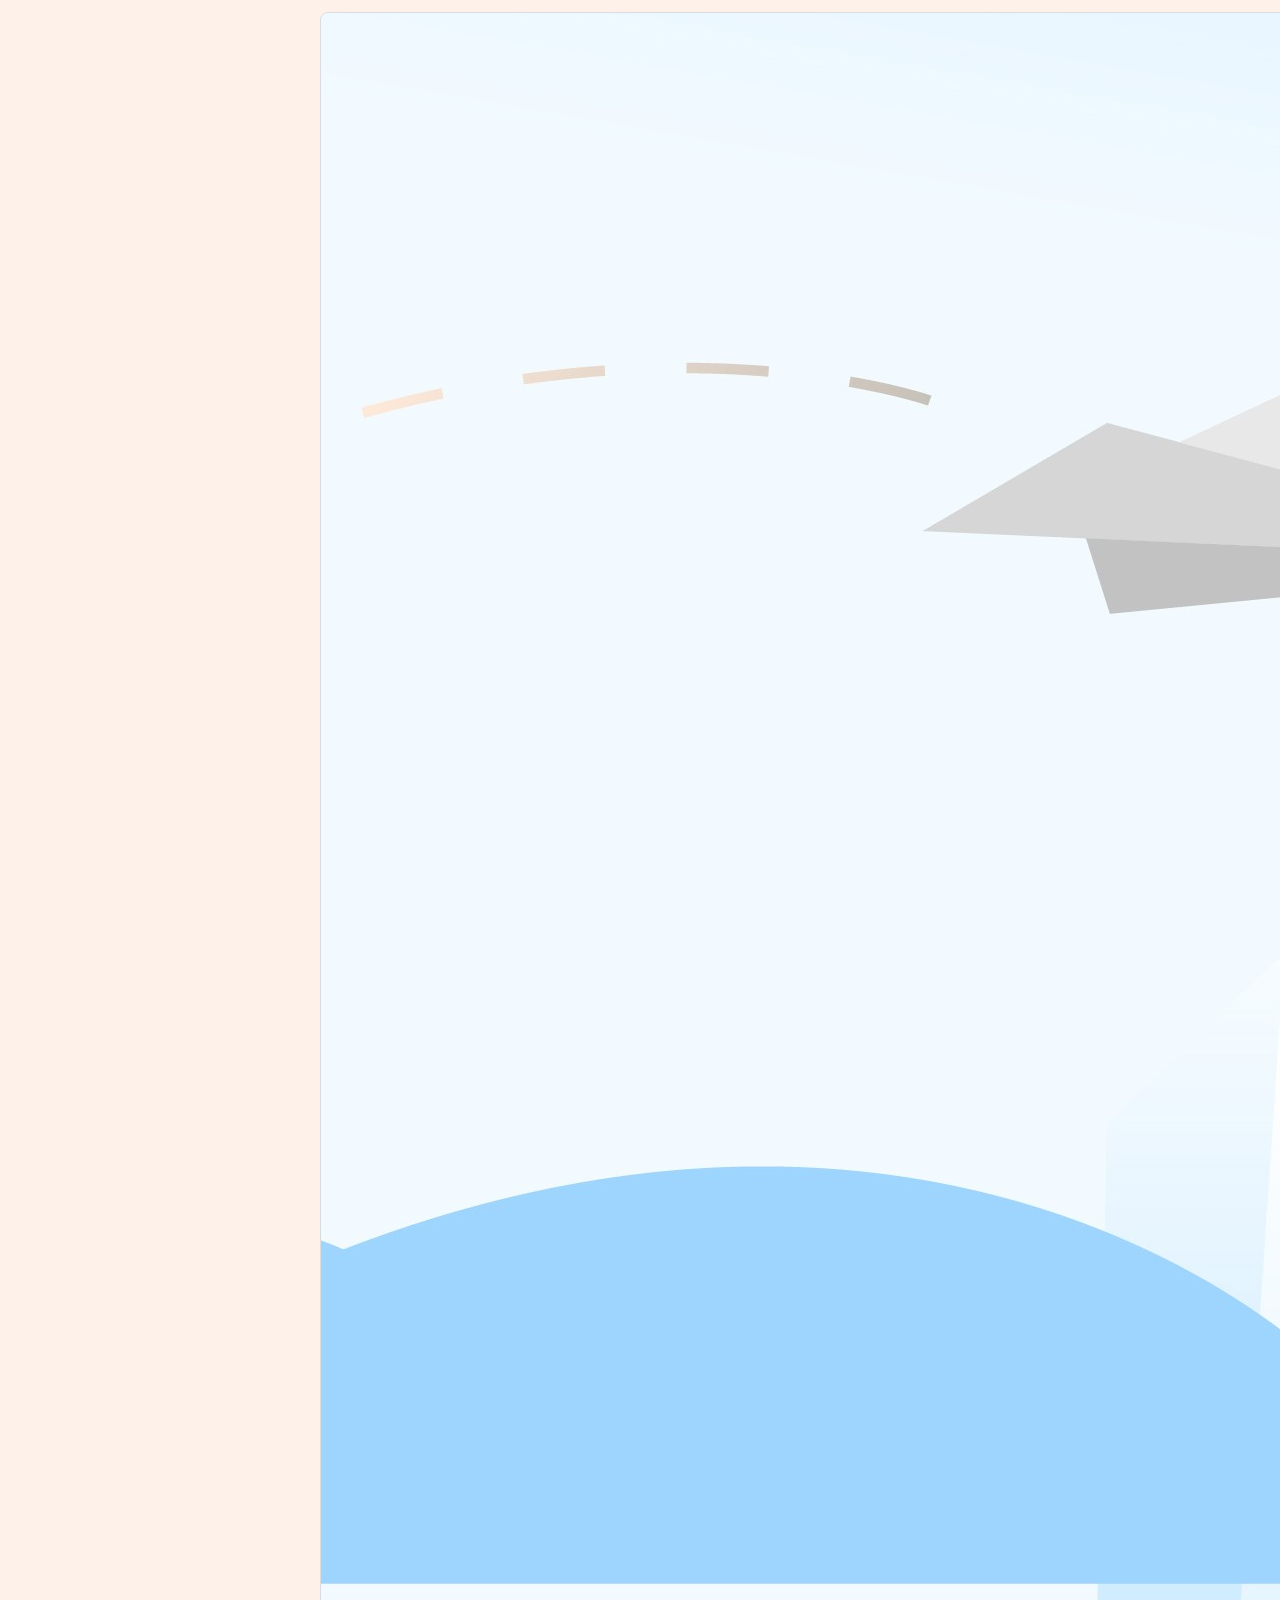
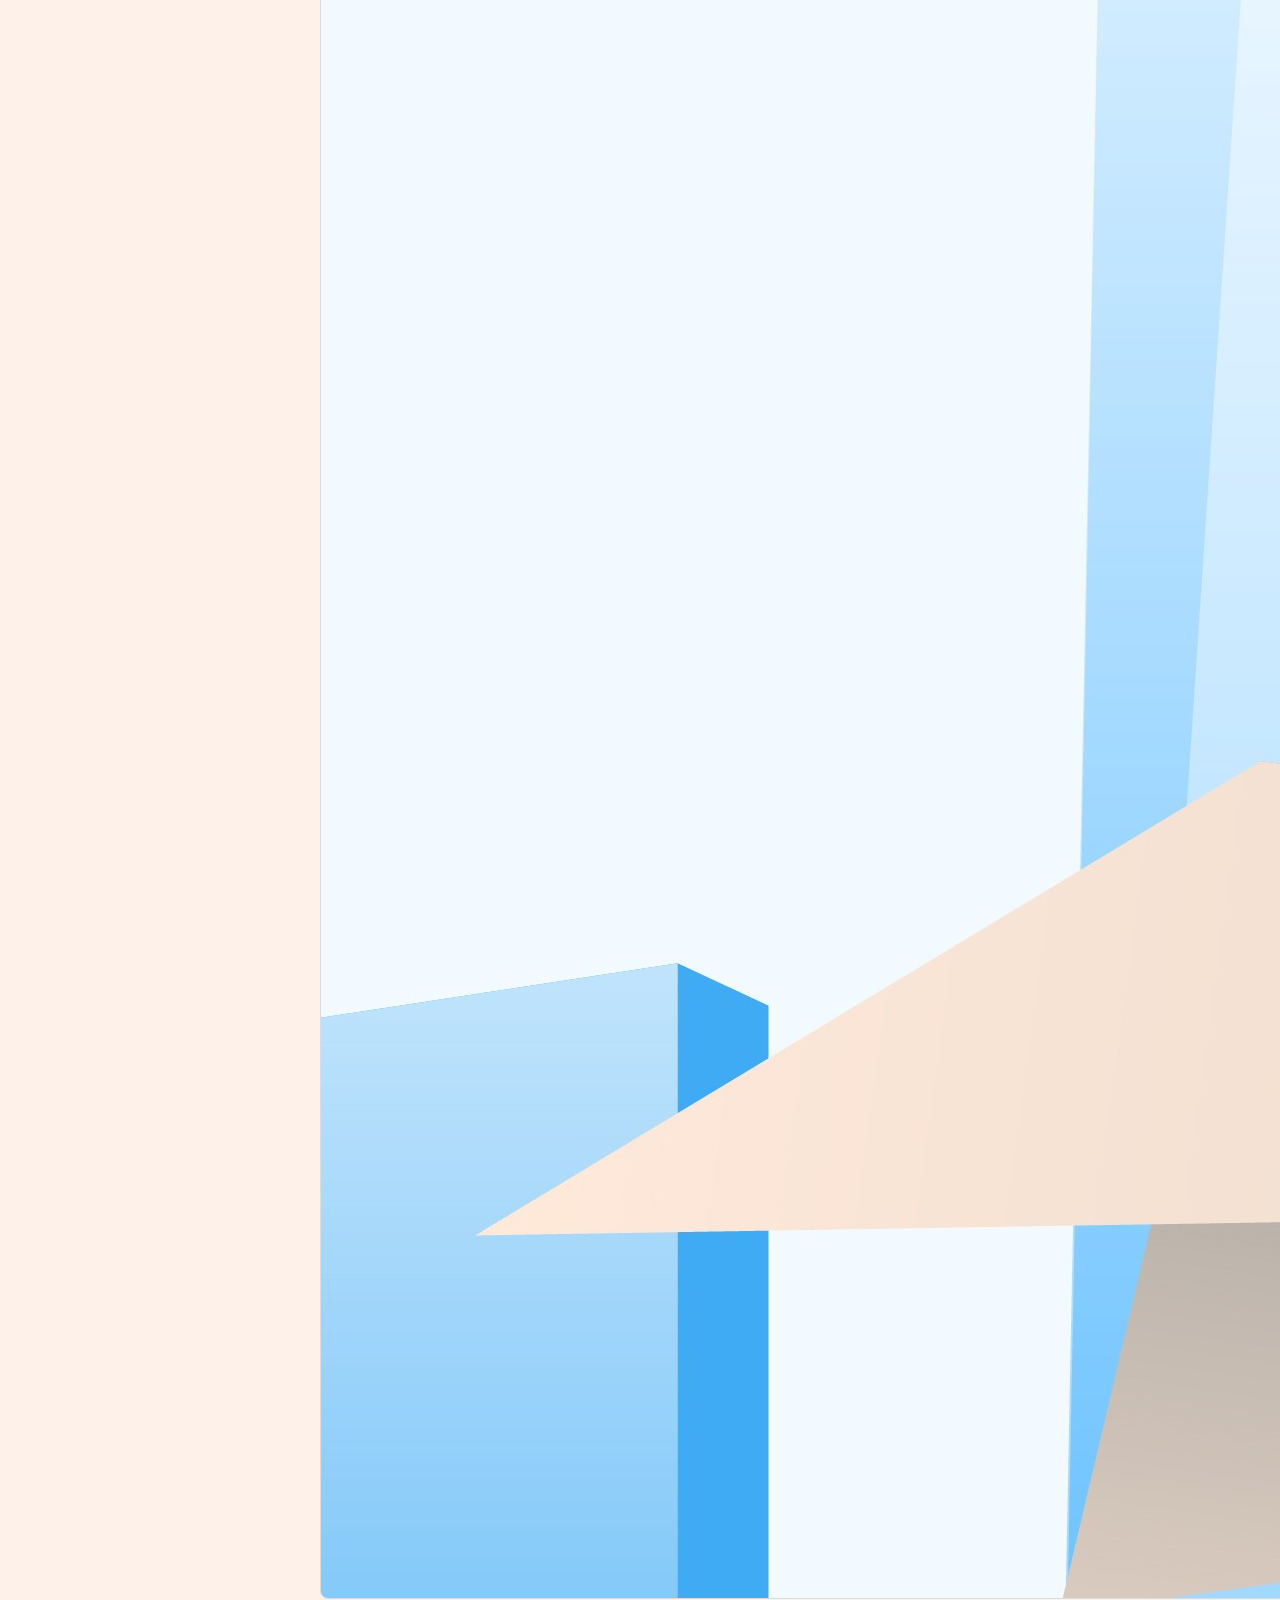
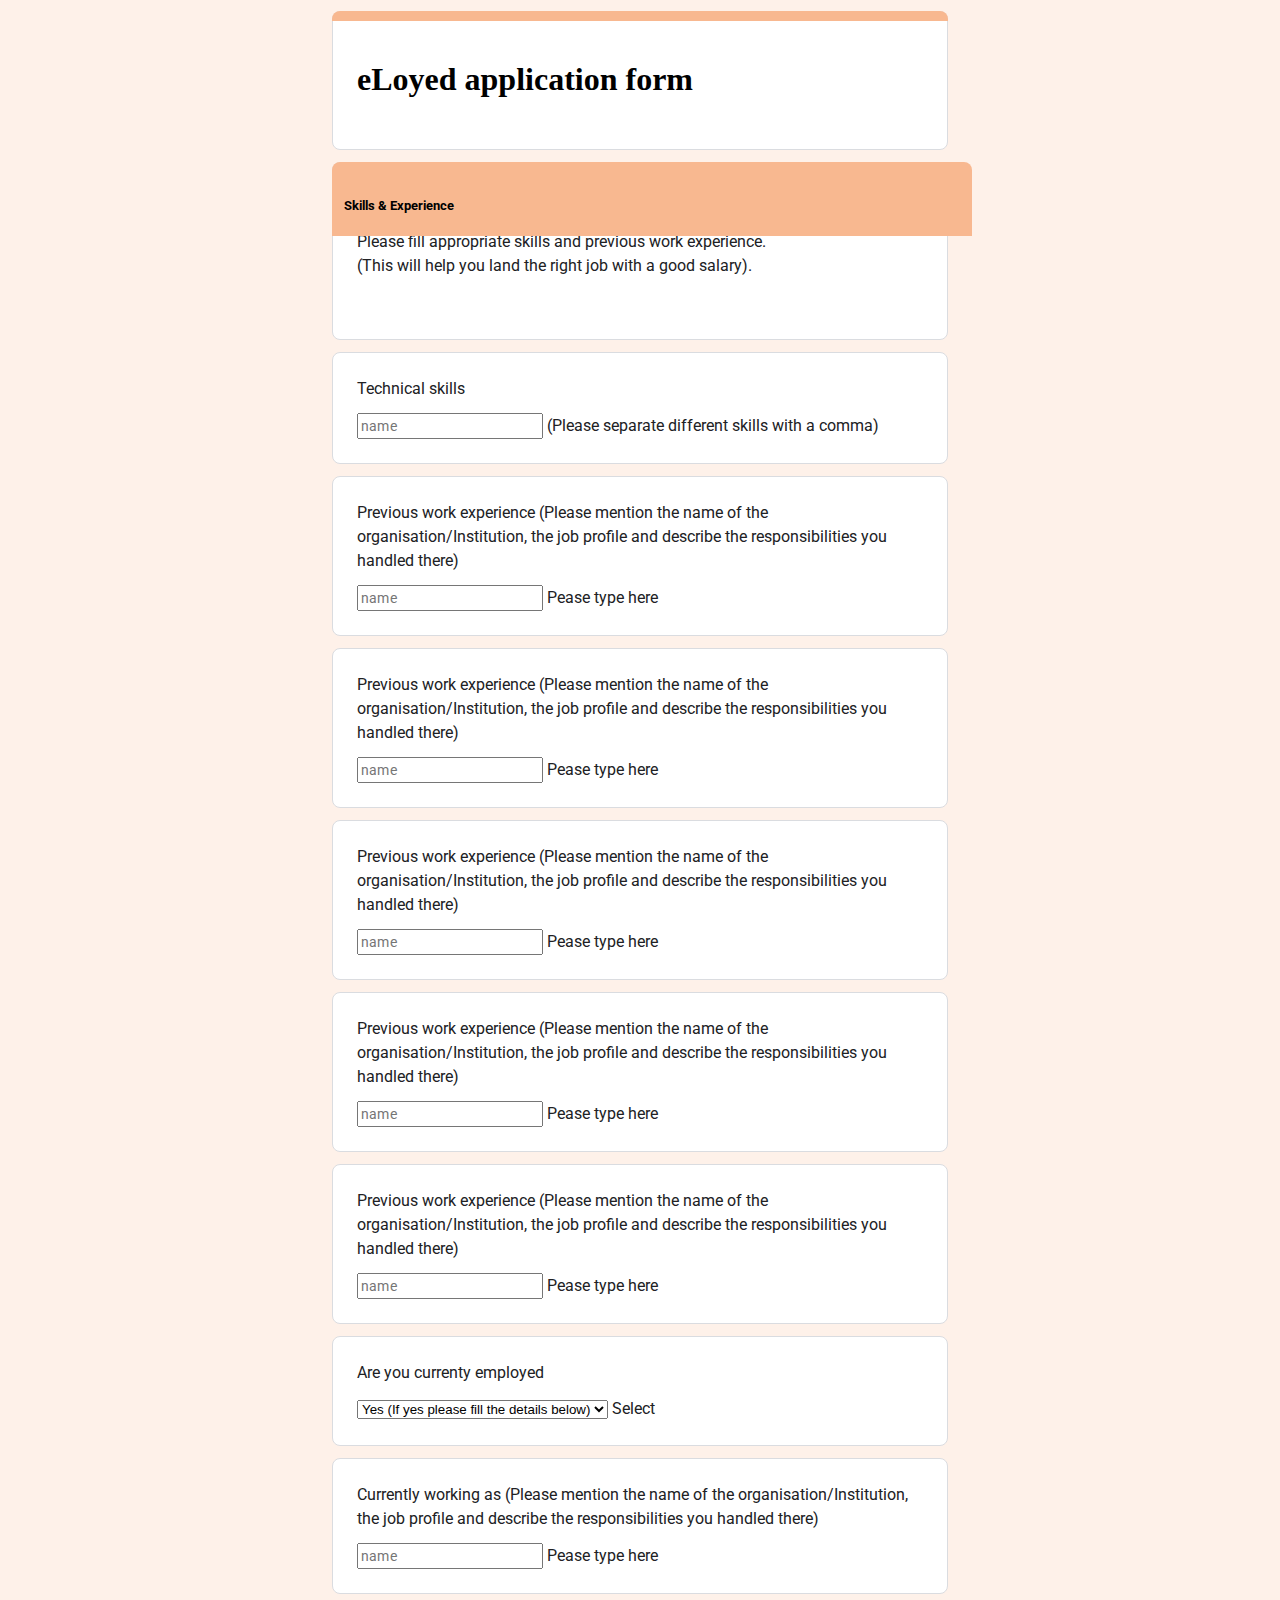
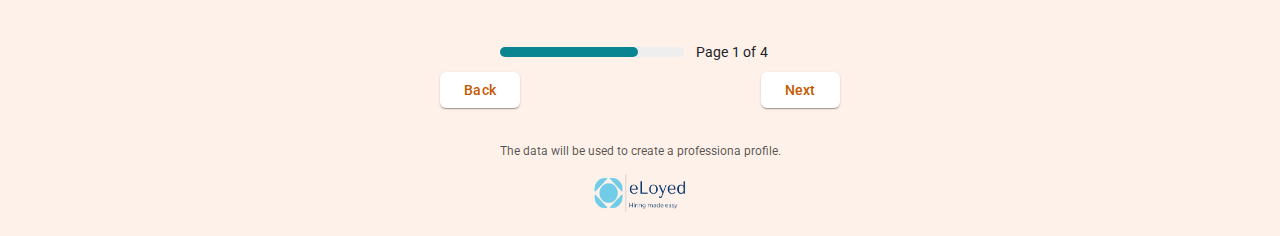
<file: section3.html>
<html>

    <head>

        <meta name="viewport" content="width=device-width, initial-scale=1">

        <title>eLoyed- Recruitment form</title>

        
        <!--Bootstrap-->
        <link href="https://cdn.jsdelivr.net/npm/bootstrap@5.2.2/dist/css/bootstrap.min.css" rel="stylesheet" integrity="sha384-Zenh87qX5JnK2Jl0vWa8Ck2rdkQ2Bzep5IDxbcnCeuOxjzrPF/et3URy9Bv1WTRi" crossorigin="anonymous">
        
        <!--google fonts-->
        <link rel="preconnect" href="https://fonts.googleapis.com">
        <link rel="preconnect" href="https://fonts.gstatic.com" crossorigin>
        <link href="https://fonts.googleapis.com/css2?family=Roboto:ital,wght@0,100;0,300;0,400;0,500;0,700;0,900;1,100;1,300;1,400;1,500;1,700;1,900&display=swap" rel="stylesheet">
        
        <!--stylesheet-->
        <link rel="stylesheet" href="css/stylesheet.css">
        
    </head>

    <body>

        <section>

            <div class="cover-container d-flex w-100% h-45% p-3 mx-auto flex-column" class="mb-auto">

                <img class="h_image" src="images/2344crop.jpg" alt="eLoyed.img">

            </div>

            <div class="p_details">
                                
                <div class="descript">
                    
                    <div class="divbar"></div>
                    
                    <H1>eLoyed application form</H1>

                </div>

                <div class="descript">
                    
                    <div class="divbar" style="height: 50px; padding: 12px; font-family: roboto;"><h5>Skills & Experience</h5></div>
                    
                    <div class="divbar_ex" style="height: 85px;">
                        Please fill appropriate skills and previous work experience.
                        <br>
                        (This will help you land the right job with a good salary).
                    </div>

                </div>

                <div class="q_container">

                    <label for="t_skills">Technical skills</label>
                    <div class="form-floating">

                        <input type="text" class="form-control" id="t_skills" placeholder="name">
                        <label for="t_skills">(Please separate different skills with a comma)</label>
                        

                    </div>

                </div>

                <div class="q_container">

                    <label for="pwe0">Previous work experience</label>
                    <label for="pwe0">(Please mention the name of the organisation/Institution, the job profile and describe the responsibilities you handled there)</label>
                    <div class="form-floating">

                        <input type="text" class="form-control" id="pwe0" placeholder="name">
                        <label for="pwe0">Pease type here</label>
                        

                    </div>

                </div>

                <div class="q_container">

                    <label for="pwe1">Previous work experience</label>
                    <label for="pwe1">(Please mention the name of the organisation/Institution, the job profile and describe the responsibilities you handled there)</label>
                    <div class="form-floating">

                        <input type="text" class="form-control" id="pwe1" placeholder="name">
                        <label for="pwe1">Pease type here</label>
                        

                    </div>

                </div>

                <div class="q_container">

                    <label for="pwe2">Previous work experience</label>
                    <label for="pwe2">(Please mention the name of the organisation/Institution, the job profile and describe the responsibilities you handled there)</label>
                    <div class="form-floating">

                        <input type="text" class="form-control" id="pwe2" placeholder="name">
                        <label for="pwe2">Pease type here</label>
                        

                    </div>

                </div>

                <div class="q_container">

                    <label for="pwe3">Previous work experience</label>
                    <label for="pwe3">(Please mention the name of the organisation/Institution, the job profile and describe the responsibilities you handled there)</label>
                    <div class="form-floating">

                        <input type="text" class="form-control" id="pwe3" placeholder="name">
                        <label for="pwe3">Pease type here</label>
                        

                    </div>

                </div>

                <div class="q_container">

                    <label for="pwe4">Previous work experience</label>
                    <label for="pwe4">(Please mention the name of the organisation/Institution, the job profile and describe the responsibilities you handled there)</label>
                    <div class="form-floating">

                        <input type="text" class="form-control" id="pwe4" placeholder="name">
                        <label for="pwe4">Pease type here</label>
                        

                    </div>

                </div>

                <div class="q_container">

                    <label for="status">Are you currenty employed</label>
                    <div class="form-floating">

                        <select class="form-select" id="status">

                            <option value="">Yes (If yes please fill the details below)</option>
                            <option value="">No</option>

                        </select>

                        <label for="status">Select</label>

                    </div>

                </div>

                <div class="q_container">

                    <label for="status_d">Currently working as</label>
                    <label for="status_d">(Please mention the name of the organisation/Institution, the job profile and describe the responsibilities you handled there)</label>
                    <div class="form-floating">

                        <input type="text" class="form-control" id="status_d" placeholder="name">
                        <label for="status_d">Pease type here</label>
                        

                    </div>

                </div>


            </div>

            <br>

            <div class="navigation">

                <div class="container">

                    <div class="nxt_btn">

                        <a href="section2.html"><button class="btn btn-soid btn-light nxt">Back</button></a>

                    </div>

                    <div class="nxt_btn">

                        <a href="section4.html"><button class="btn btn-soid btn-light nxt">Next</button></a>

                    </div>

                    <div class="pbar_c">
    
                        <div class="pbar">
    
                            <div class="progress" style="background: #098591; width: 75%;"></div>
    
                        </div>
    
                        <div class="page" aria-hidden="true">Page 1 of 4</div>
    
                    </div>
                    
                </div>

            </div>

        </section>

        <footer>

            <div class="footer">

                <div class="disclaimer">The data will be used to create a professiona profile.</div>

                <img class="logo" src="images/eLoyed-tp-shrink.png" alt="eLoyed logo">

            </div>

        </footer>

        
        <!--Bootstrap-->
        <script src="https://cdn.jsdelivr.net/npm/bootstrap@5.2.2/dist/js/bootstrap.bundle.min.js" integrity="sha384-OERcA2EqjJCMA+/3y+gxIOqMEjwtxJY7qPCqsdltbNJuaOe923+mo//f6V8Qbsw3" crossorigin="anonymous"></script>

    </body>


</html>
</file>
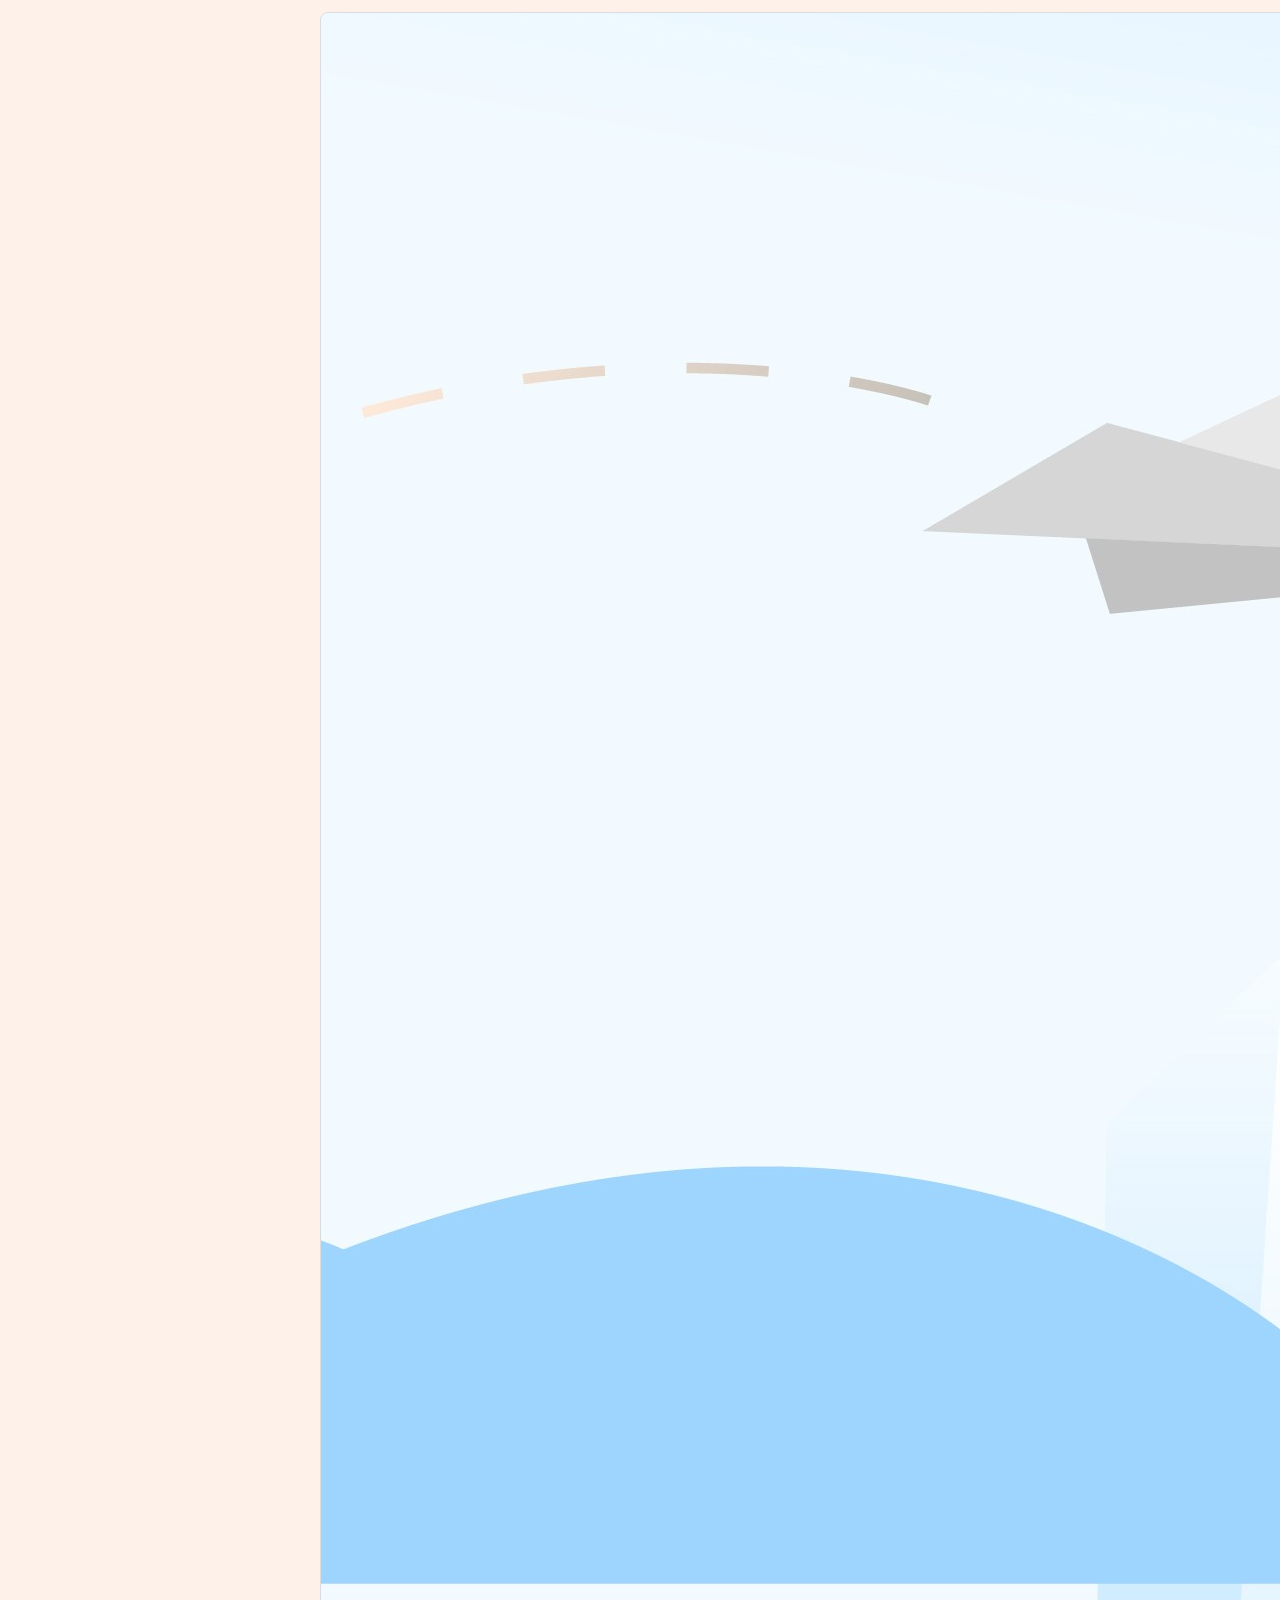
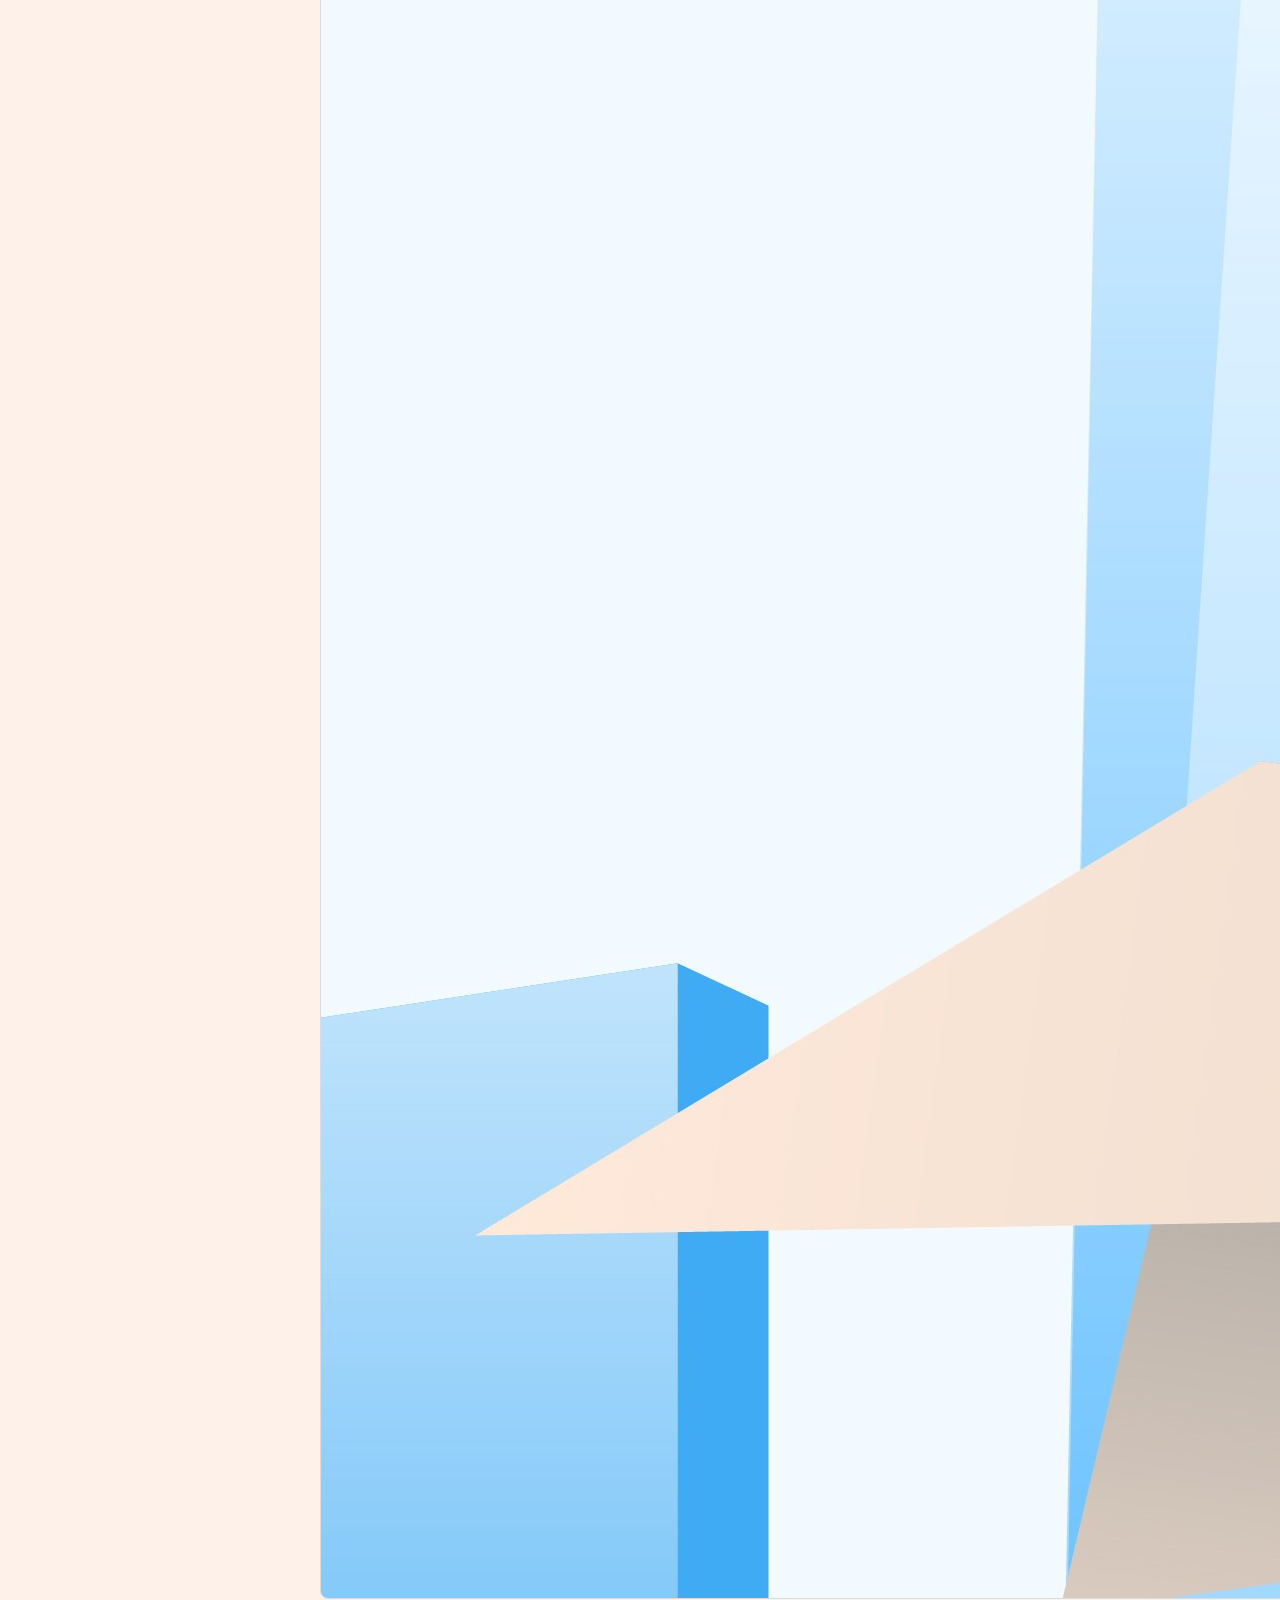
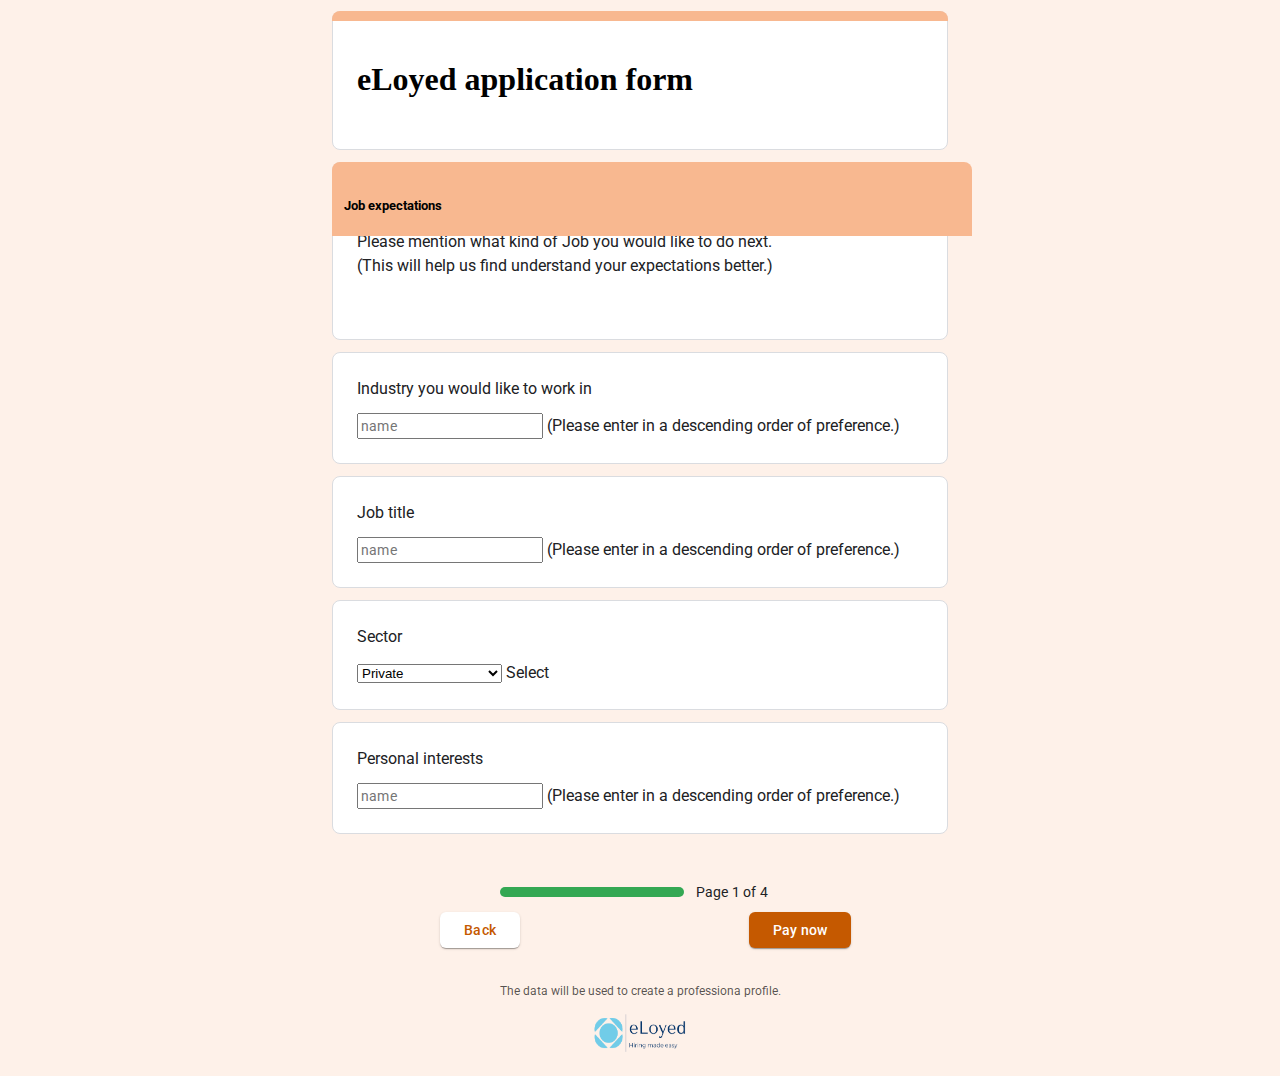
<file: section4.html>
<html>

    <head>

        <meta name="viewport" content="width=device-width, initial-scale=1">

        <title>eLoyed- Recruitment form</title>

        
        <!--Bootstrap-->
        <link href="https://cdn.jsdelivr.net/npm/bootstrap@5.2.2/dist/css/bootstrap.min.css" rel="stylesheet" integrity="sha384-Zenh87qX5JnK2Jl0vWa8Ck2rdkQ2Bzep5IDxbcnCeuOxjzrPF/et3URy9Bv1WTRi" crossorigin="anonymous">
        
        <!--google fonts-->
        <link rel="preconnect" href="https://fonts.googleapis.com">
        <link rel="preconnect" href="https://fonts.gstatic.com" crossorigin>
        <link href="https://fonts.googleapis.com/css2?family=Roboto:ital,wght@0,100;0,300;0,400;0,500;0,700;0,900;1,100;1,300;1,400;1,500;1,700;1,900&display=swap" rel="stylesheet">
        
        <!--stylesheet-->
        <link rel="stylesheet" href="css/stylesheet.css">
        
    </head>

    <body>

        <section>

            <div class="cover-container d-flex w-100% h-45% p-3 mx-auto flex-column" class="mb-auto">

                <img class="h_image" src="images/2344crop.jpg" alt="eLoyed.img">

            </div>

            <div class="p_details">
                                
                <div class="descript">
                    
                    <div class="divbar"></div>
                    
                    <H1>eLoyed application form</H1>

                </div>

                <div class="descript">
                    
                    <div class="divbar" style="height: 50px; padding: 12px; font-family: roboto;"><h5>Job expectations</h5></div>
                    
                    <div class="divbar_ex" style="height: 85px;">
                        Please mention what kind of Job you would like to do next.
                        <br>
                        (This will help us find understand your expectations better.)
                    </div>

                </div>

                <div class="q_container">

                    <label for="ind">Industry you would like to work in</label>
                    <div class="form-floating">

                        <input type="text" class="form-control" id="ind" placeholder="name">
                        <label for="ind">(Please enter in a descending order of preference.)</label>
                        

                    </div>

                </div>

                <div class="q_container">

                    <label for="jobT">Job title</label>
                    <div class="form-floating">

                        <input type="text" class="form-control" id="jobT" placeholder="name">
                        <label for="jobT">(Please enter in a descending order of preference.)</label>
                        

                    </div>

                </div>

                <div class="q_container">

                    <label for="sector">Sector</label>
                    <div class="form-floating">

                        <select class="form-select" id="sector">

                            <option value="">Private</option>
                            <option value="">Public (Government)</option>

                        </select>

                        <label for="sector">Select</label>
                        

                    </div>

                </div>

                <div class="q_container">

                    <label for="perI">Personal interests</label>
                    <div class="form-floating">

                        <input type="text" class="form-control" id="perI" placeholder="name">
                        <label for="perI">(Please enter in a descending order of preference.)</label>
                        

                    </div>

                </div>

            </div>

            <br>

            <div class="navigation">

                <div class="container">

                    <div class="nxt_btn">

                        <a href="section2.html"><button class="btn btn-soid btn-light nxt">Back</button></a>

                    </div>

                    <div class="nxt_btn">

                        <a href="#"><div>
                            <a href='https://pmny.in/BrjMmyU9jesp' ><button class="btn btn-soid btn-light nxt" style="background: #c55900; color: #fff;">Pay now</button></a> </div></a>

                    </div>

                    <div class="pbar_c">
    
                        <div class="pbar">
    
                            <div class="progress" style="background: #34a853; width: 100%;"></div>
    
                        </div>
    
                        <div class="page" aria-hidden="true">Page 1 of 4</div>
    
                    </div>
                    
                </div>

            </div>

        </section>

        <footer>

            <div class="footer">

                <div class="disclaimer">The data will be used to create a professiona profile.</div>

                <img class="logo" src="images/eLoyed-tp-shrink.png" alt="eLoyed logo">

            </div>

        </footer>

        
        <!--Bootstrap-->
        <script src="https://cdn.jsdelivr.net/npm/bootstrap@5.2.2/dist/js/bootstrap.bundle.min.js" integrity="sha384-OERcA2EqjJCMA+/3y+gxIOqMEjwtxJY7qPCqsdltbNJuaOe923+mo//f6V8Qbsw3" crossorigin="anonymous"></script>

    </body>


</html>
</file>
<file: css/stylesheet.css>
body{
    margin: 0;
    text-align: center;
    background-color: rgb(254, 241, 233);
    font-family: 'docs-Roboto';
    font-weight: 400;
    font-size: 12pt;
    line-height: 1.5;
    letter-spacing: 0;
    margin-bottom: 24px;
}

section{
    display: block;
    margin: auto;
    max-width: 90vw;
    width: 640px;
}

.h_image{
    border: 1px solid #dadce0;
    border-radius: 8px;
    margin-top: 12px;
}

.p_details
{
    
}

.divbar{
    background-color: rgb(248, 184, 144);
    border-top-left-radius: 8px;
    border-top-right-radius: 8px;
    height: 10px;
    left: -1px;
    position: absolute;
    top: -1px;
    width: calc(100% + 2px);
}

.divbar_ex
{
    height: 65px;
    padding-top: 45px;
    background-color: #fff;
    border-radius: 8px;
    font-family: Roboto;
    font-weight: 400;
    font-size: 12pt;
    line-height: 1.5;
    letter-spacing: 0;
    color: #202124;
}

.descript{
    text-align: left;
    margin: 12px;
    padding-bottom: 16px;
    background-color: #fff;
    border: 1px solid #dadce0;
    border-radius: 8px;
    padding: 24px;
    padding-top: 22px;
    position: relative;
}

.q_container
{
    text-align: left;
    margin: 12px;
    padding: 24px;
    background-color: #fff;
    border: 1px solid #dadce0;
    border-radius: 8px;
    font-family: Roboto;
    font-weight: 400;
    font-size: 12pt;
    line-height: 1.5;
    letter-spacing: 0;
    color: #202124;
}

.form-control:focus {
    border-color: #c55900;
    box-shadow: inset 0 1px 1px rgba(0, 0, 0, 0.075), 0 0 8px rgb(194,95,10);
  }

.form-floating{
    margin-top: 12px;
}

.form-control{
    font-family: Roboto, Arial, sans-serif;
    font-size: 14px;
    font-weight: 400;
    letter-spacing: .2px;
    line-height: 20px;
    color: #202124;
}

.navigation{
    margin-top: 12px;
    padding: 0;
    color: #202124;
}

.container{
    margin-top: 12px;
    flex-wrap: wrap;
    -webkit-box-flex: 1;
    flex: 1;
    display: flex;
    padding-bottom: 10px;
    -webkit-box-ordinal-group: 1;
    order: 1;
}

.nxt_btn{
    -webkit-box-flex: 1;
    flex: 1;
    padding-bottom: 10px;
    -webkit-box-ordinal-group: 1;
    order: 1;
}

.nxt{
    -webkit-box-align: center;
    border-radius: 0.375rem;
    align-items: center;
    display: flex;
    position: relative;
    color: rgb(197, 89, 0);
    box-shadow: 0 2px 1px -1px rgb(0 0 0 / 20%), 0 1px 1px 0 rgb(0 0 0 / 14%), 0 1px 3px 0 rgb(0 0 0 / 12%);
    background-color: #fff;
    -webkit-font-smoothing: antialiased;
    -webkit-user-select: none;
    transition: background .2s .1s;
    border: 0;
    cursor: pointer;
    display: inline-block;
    font-family: "Google Sans",Roboto,Arial,sans-serif;
    font-size: 14px;
    font-weight: 500;
    letter-spacing: .25px;
    line-height: 36px;
    text-decoration: none;
    text-transform: none;
    min-width: auto;
    outline: none;
    overflow: hidden;
    position: relative;
    text-align: center;
    -webkit-tap-highlight-color: transparent;
    z-index: 0;
    padding: 0px 24px;
}

.pbar_c{
    -webkit-box-align: center;
    align-items: center;
    display: flex;
    padding-bottom: 10px;
    order: 0;
    width: 100%;
    -webkit-box-pack: center;
    justify-content: center;
}

.pbar{
    height: 10px;
    width: 184px;
    border-radius: 40px;
    background-color: rgb(107, 112, 118);
    background: #eee;
    padding: 0;
}

.progress{
    width: 25%;
    background: #8ab4f8;
    border-radius: 40px;
    height: 10px;
}

.page{
    padding-right: 0;
    font-family: Roboto,Arial,sans-serif;
    font-size: 14px;
    font-weight: 400;
    letter-spacing: .2px;
    line-height: 20px;
    color: #202124;
    display: inline-block;
    padding: 0 12px;
}

.disclaimer{
    color: rgba(0, 0, 0, 0.66);
    font: 400 12px Roboto,RobotoDraft,Helvetica,Arial,sans-serif;
    margin: 16px 0;
    padding: 0 16px;
    text-align: center;
}

.logo{
    border: none;
    height: 38px;
    aspect-ratio: auto;
    width: 94px;
}
</file>
